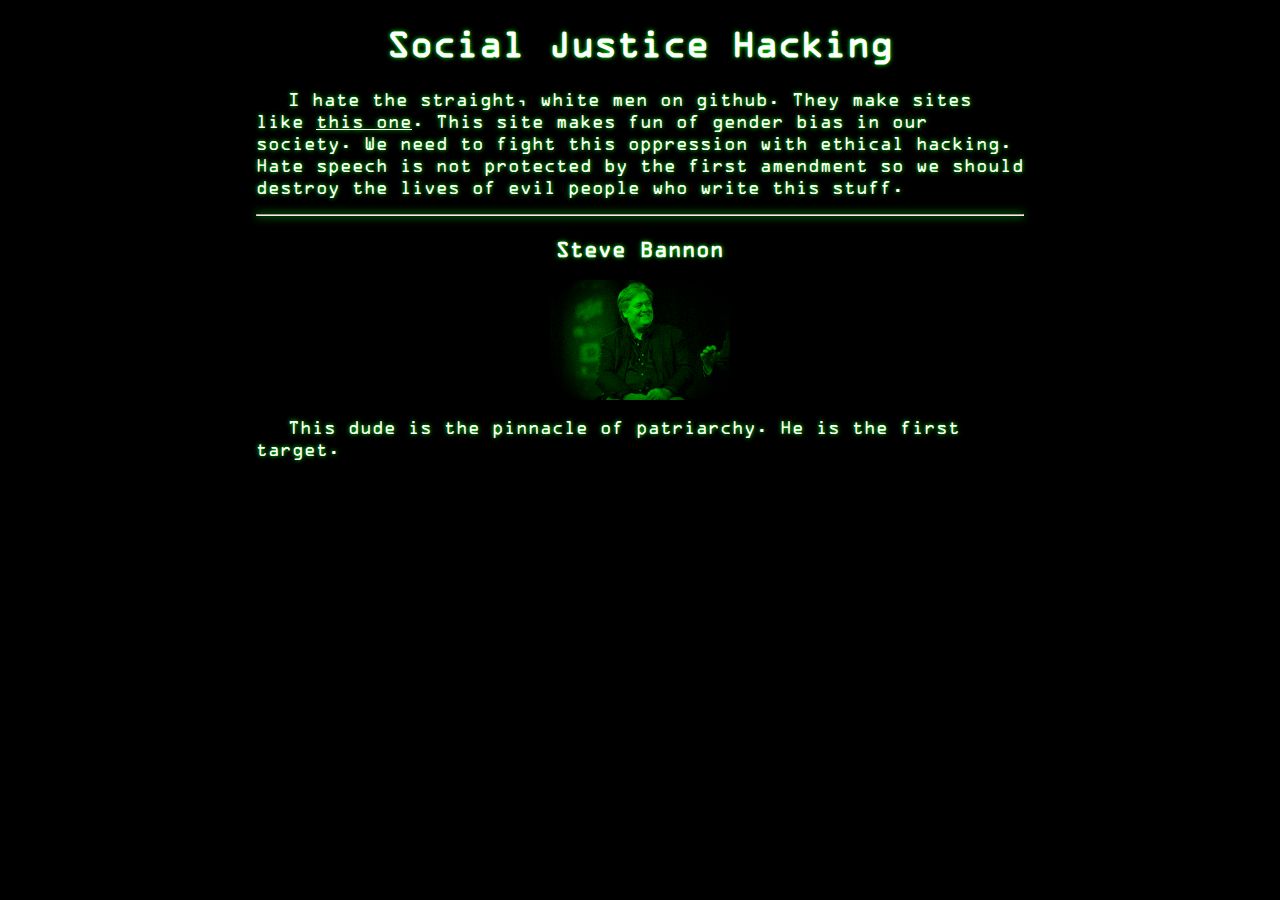
<file: drumpf/index.html>
<!DOCTYPE html>
  <head>
    <title>Social Justice Hacking</title>
    <link rel="stylesheet" type="text/css" href="hacker.css">
  </head>
  <body class="scanlines">
    <h1>Social Justice Hacking</h1>
    <p>
      I hate the straight, white men on github. They make sites like <a href="https://fidget-spinner-dab111.github.io">this one</a>. This site makes fun of gender bias in our society. We need to fight this oppression with ethical hacking. Hate speech is not protected by the first amendment so we should destroy the lives of evil people who write this stuff.
    </p>
    <hr>
    <h3>Steve Bannon</h3>
    <img src="steve-bannon-night-vision.png" alt="steve bannon" height="120">
    <p>
      This dude is the pinnacle of patriarchy. He is the first target.
    </p>
  </body>
</html>
</file>
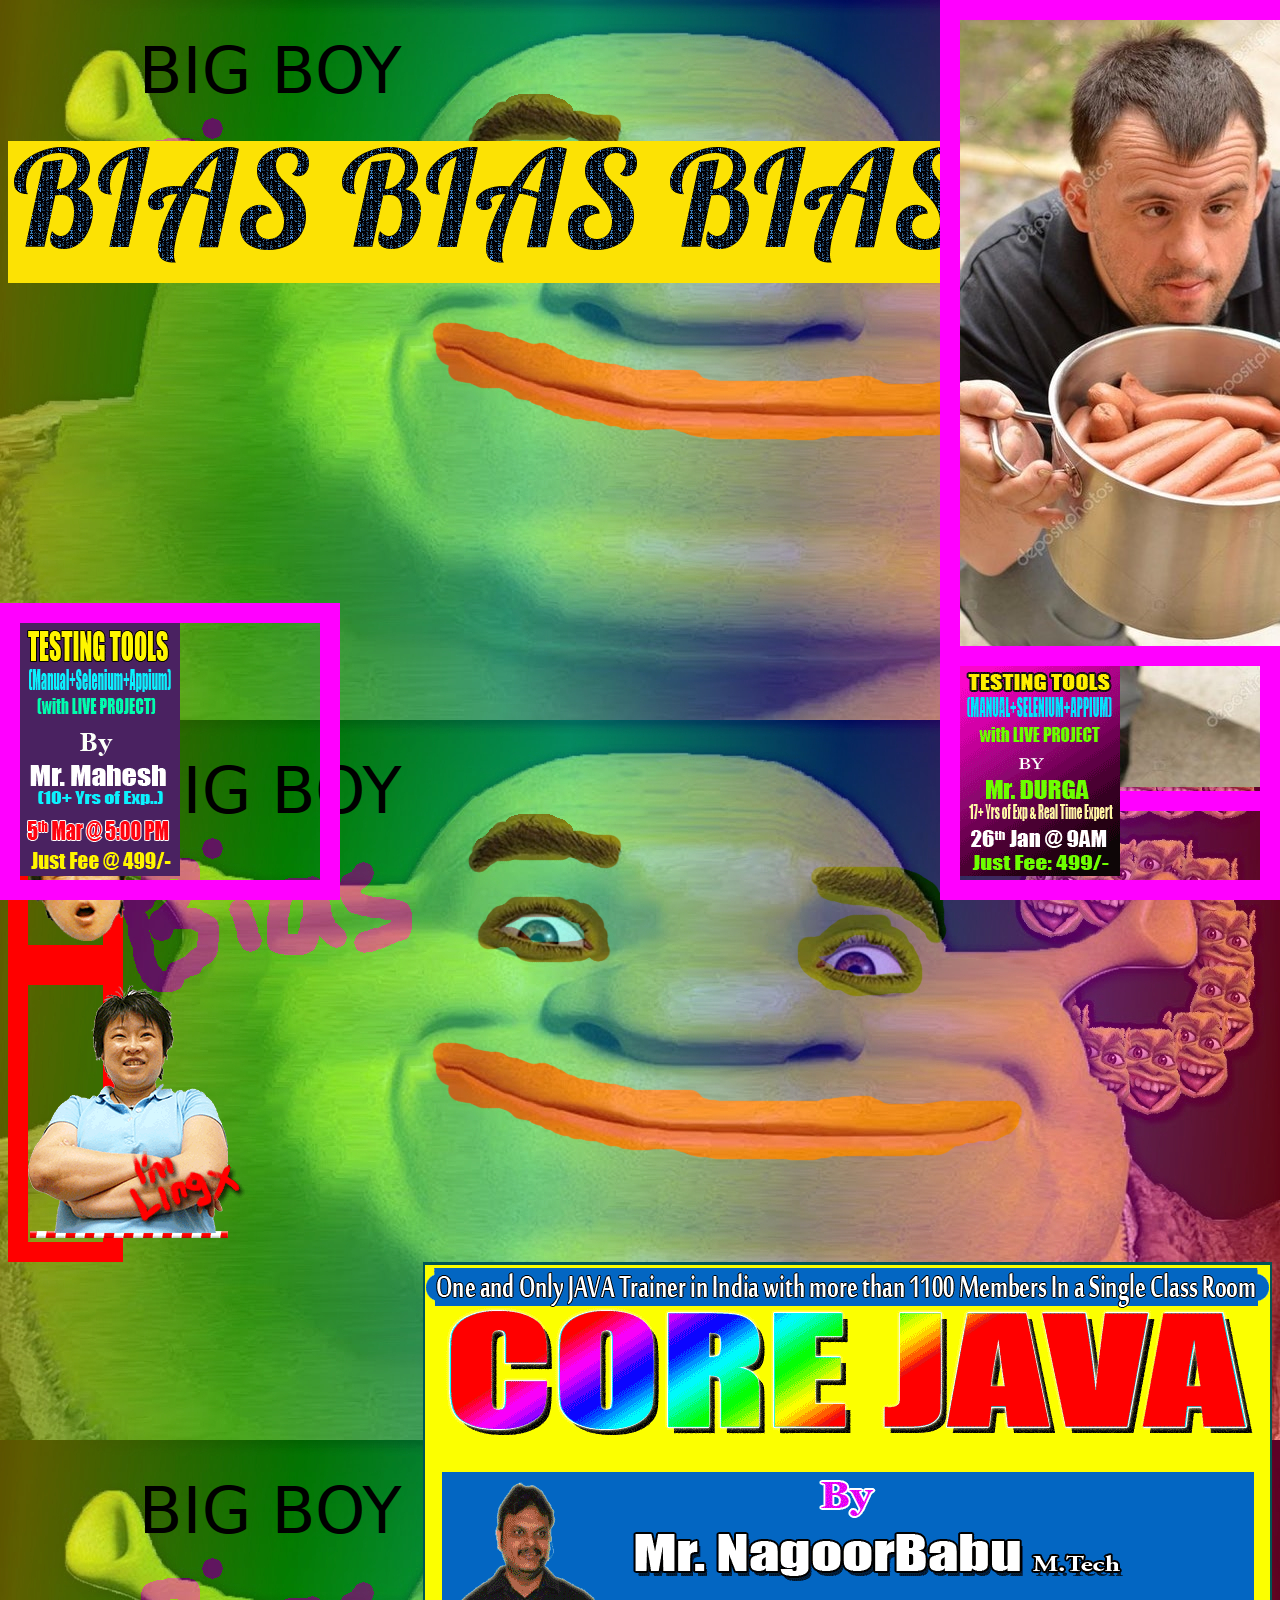
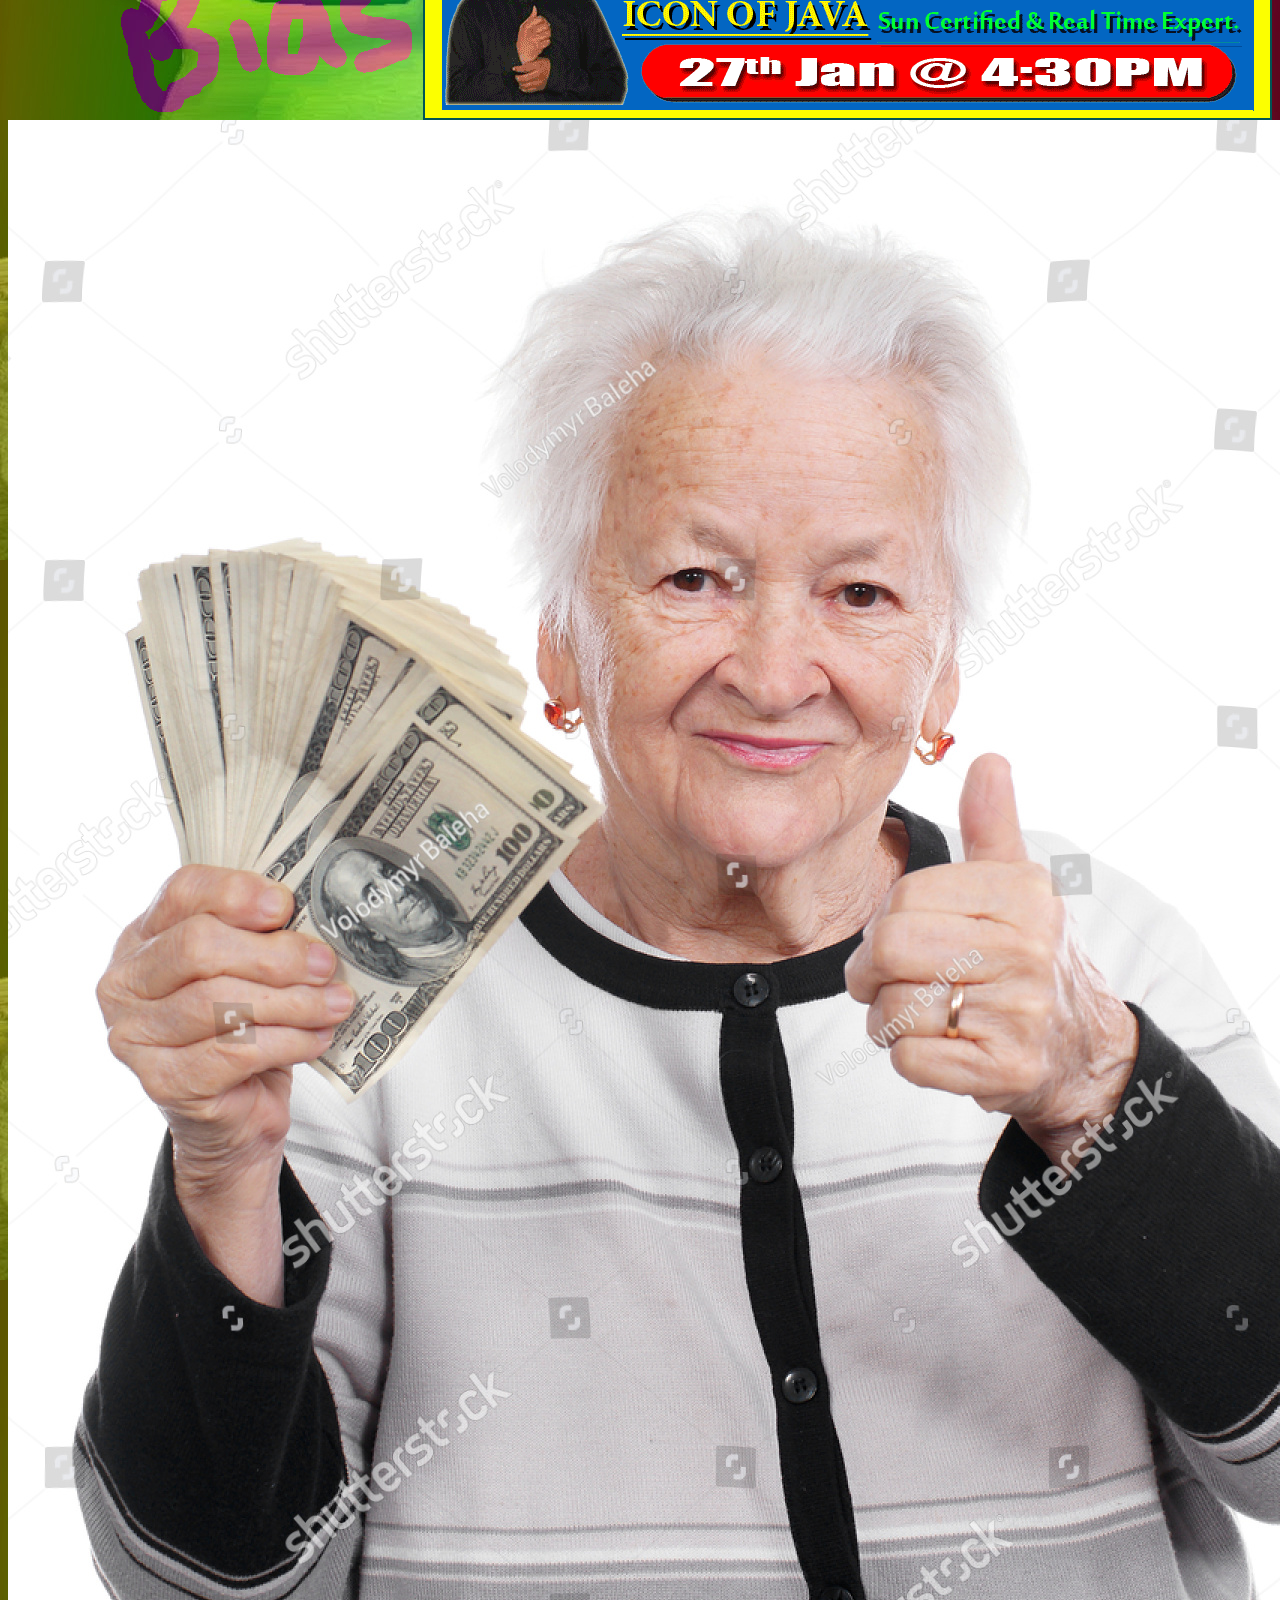
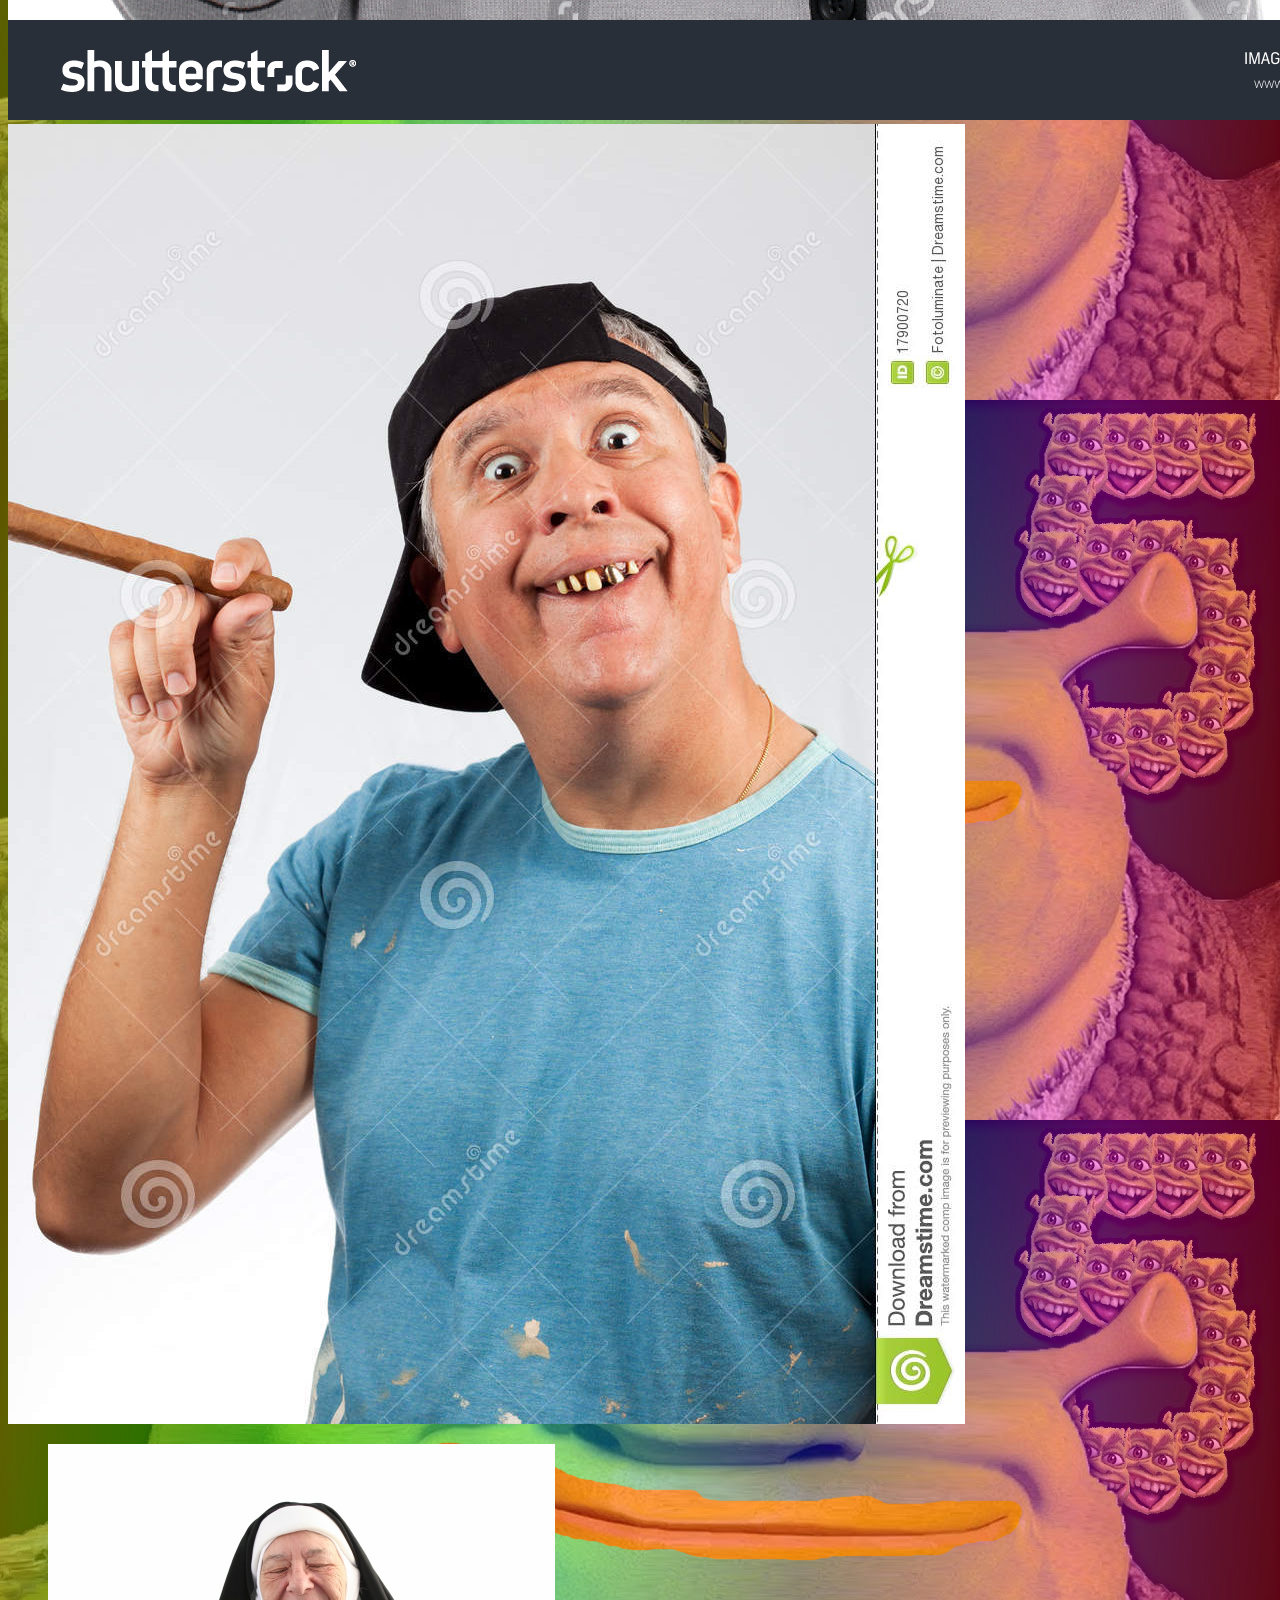
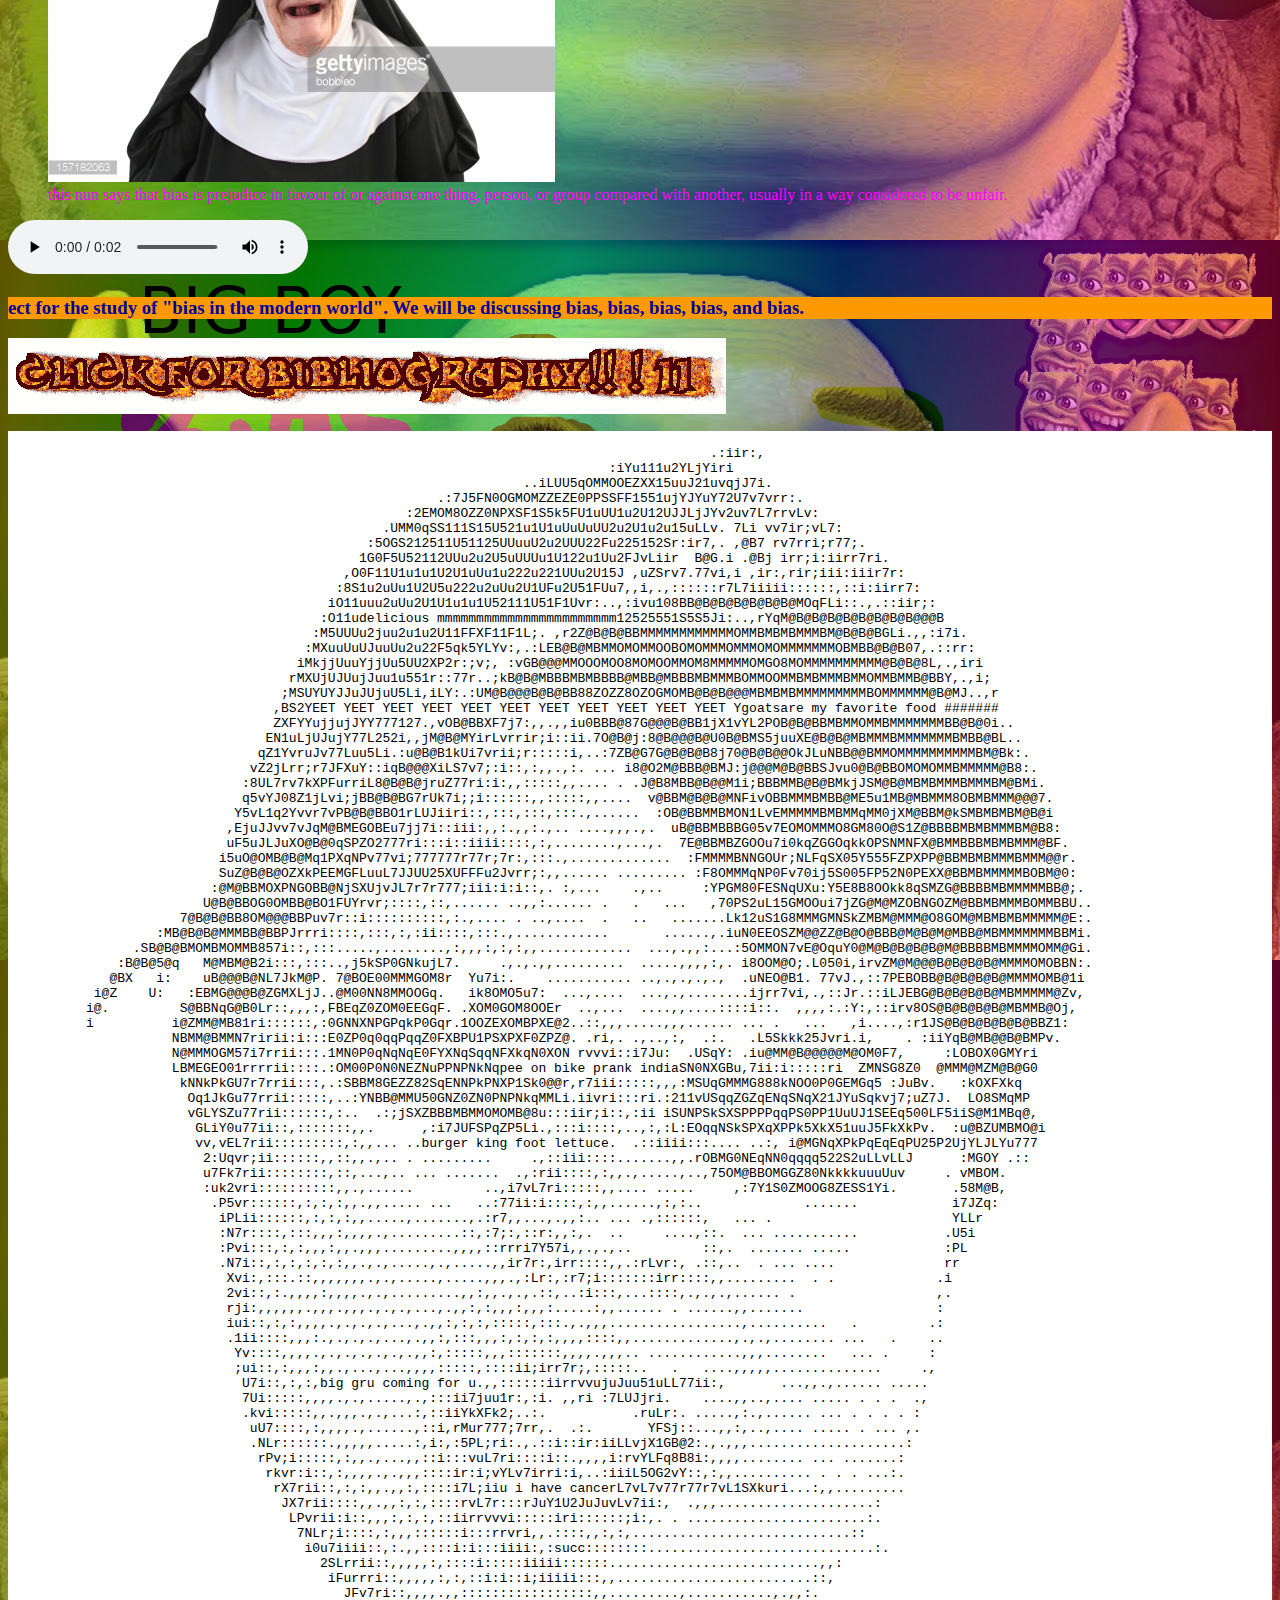
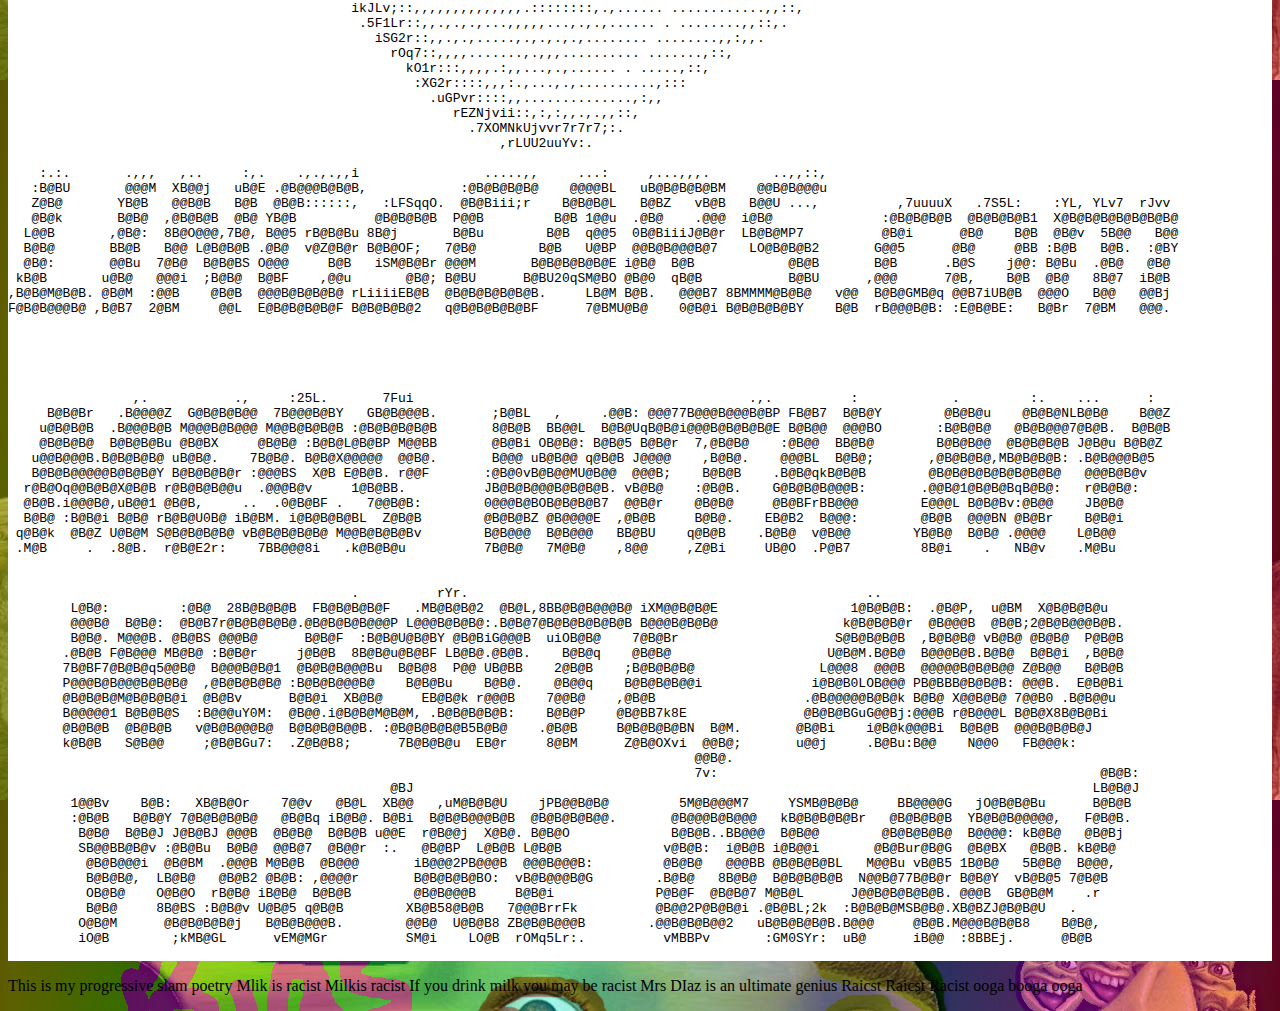
<file: legacy/index.html>
<!DOCTYPE html>
<!--ooga-->
<html>
    <head>
        <title>WELCOME TO BIAS PROJEC</title>

        <style>
            div.fixed {    
                position: fixed;    
                bottom: 0;    
                right: 0;    
                width: 300px;    
                border: 20px solid #ff00ff;
                }

            div.nav {    
                float: bottom;
                top: 100;    
                right: -50;
                width: 75px;    
                border: 20px solid red;
                padding-bottom 5px;
                }

            div.nagoor {
                top: 500;
                right: 100;
                width 75px;
                border 20px solid #ff00ff;
                }

            div oldlady {
                position: absolute;
                top: 500;
                left: 500;
                border 0px;
                }
            
            div.mahesh {
                position: fixed;
                bottom: 0;
                left: 0;
                width: 300px;
                border: 20px solid #ff00ff;
            }
            div.sausage {
                position: fixed;
                top: 0;
                right:0;
                width: 300px;
                border: 20px solid #ff00ff;
            }
        </style>
    </head>

    <body style=background-image:url("site_background.jpg")>
    <h1 style="color:red;"><marquee>BIAS IN the modERN WORD<fontsize="100"></h1></marquee>
    <h2 style="color:white;"><marquee>ACCESS ANUTHERISED</marquee></h2>
    <img src="bias_text.gif" alt="oogaboog">
    <h2 style="color:white;"><marquee>ACCESS ANUTHERISED</marquee></h2>
    <h2 style="color:white;"><marquee>ACCESS ANUTHERISED</marquee></h2>
    <h2 style="color:white;"><marquee>ACCESS ANUTHERISED</marquee></h2>
    <h2 style="color:white;"><marquee>ACCESS ANUTHERISED</marquee></h2>    
    <h2 style="color:white;"><marquee>ACCESS ANUTHERISED</marquee></h2>   
    <h2 style="color:white;"><marquee>ACCESS ANUTHERISED</marquee></h2>

    <div class="sausage">
         <img src="man.png" alt="sausage">
        </div>
    <div class="fixed">
        <img src="oraacle-ani-01.gif" alt="the best programer">
    </div>
        
    <div class="mahesh">
        <img src="mahesh.gif" alt="mahesh gonna getchu">
    </div>

    <div id=parent>
        <div class="nav">
            <a href="spang bab.html">
                <img src="ling-face.png">
            </a>
        </div>

        <div class="nav">
            <a href="gender.html">
                <img src="ling-mad-head.png">
            </a>
        </div>

        <div class="nav">
            <a href="durga1.html">
                <img src="ling.png">
            </a>
        </div>
    </div>

    <div class="nagoor">
        <img align=right src="nagoorcorejava.gif" alt="the nagoor babu sir java">
    </div>
    
    <div class="oldlady">
    <img src="old lady ballin.jpeg" alt="rich old lady">
    <img src="man_staring.jpg" alt="weirdo looking at YOU">
    <figure>
    <img src="weird nun.jpg" alt="nun lel">
    <figcaption style="color:#ff00ff;">this nun says that bias is prejudice in favour of or
against one thing, person, or group compared with another, usually in a way
considered to be unfair.
    </figcaption>
    </figure>
    </div>

    <audio autoplay loop>
        <source src="lilpump.m4a" type="audio/mpeg">
        <source src="spget.mp3" type="audio/mpeg">
        boogaooga
    </audio>

    <audio controls>
        <source src="spget.mp3" type="audio/mpeg">
        boogaooga
    </audio>

    <h3 style="color:#000099; background-color:#ff9900;">ect for the study of "bias
in the modern world". We will be discussing bias, bias, bias, bias, and bias.
    </h3>
    <a href="big_fat_bib_mmm.html">
    <img src="bibliography.gif" alt="click for bibliography">
    </a>

    <pre style="background-color:white;">

                                                                                          .:iir:,                                                             
                                                                             :iYu111u2YLjYiri                                                         
                                                                  ..iLUU5qOMMOOEZXX15uuJ21uvqjJ7i.                                                    
                                                       .:7J5FN0OGMOMZZEZE0PPSSFF1551ujYJYuY72U7v7vrr:.                                                
                                                   :2EMOM8OZZ0NPXSF1S5k5FU1uUU1u2U12UJJLjJYv2uv7L7rrvLv:                                              
                                                .UMM0qSS111S15U521u1U1uUuUuUU2u2U1u2u15uLLv. 7Li vv7ir;vL7:                                           
                                              :5OGS212511U51125UUuuU2u2UUU22Fu225152Sr:ir7,. ,@B7 rv7rri;r77;.                                        
                                             1G0F5U52112UUu2u2U5uUUUu1U122u1Uu2FJvLiir  B@G.i .@Bj irr;i:iirr7ri.                                     
                                           ,O0F11U1u1u1U2U1uUu1u222u221UUu2U15J ,uZSrv7.77vi,i ,ir:,rir;iii:iiir7r:                                   
                                          :8S1u2uUu1U2U5u222u2uUu2U1UFu2U51FUu7,,i,.,::::::r7L7iiiii::::::,::i:iirr7:                                 
                                         iO11uuu2uUu2U1U1u1u1U52111U51F1Uvr:..,:ivu108BB@B@B@B@B@B@B@MOqFLi::.,.::iir;:                               
                                        :O11udelicious mmmmmmmmmmmmmmmmmmmmmmm12525551S5S5Ji:..,rYqM@B@B@B@B@B@B@B@B@@@B                         
                                       :M5UUUu2juu2u1u2U11FFXF11F1L;. ,r2Z@B@B@BBMMMMMMMMMMMMOMMBMBMBMMMBM@B@B@BGLi.,,:i7i.                           
                                      :MXuuUuUJuuUu2u22F5qk5YLYv:,.:LEB@B@MBMMOMOMMOOBOMOMMMOMMMOMOMMMMMMMOBMBB@B@B07,.::rr:                          
                                     iMkjjUuuYjjUu5UU2XP2r:;v;, :vGB@@@MMOOOMOO8MOMOOMMOM8MMMMMOMGO8MOMMMMMMMMMM@B@B@8L,.,iri                         
                                    rMXUjUJUujJuu1u551r::77r..;kB@B@MBBBMBMBBBB@MBB@MBBBMBMMMBOMMOOMMBMBMMMBMMOMMBMMB@BBY,.,i;                        
                                   ;MSUYUYJJuJUjuU5Li,iLY:.:UM@B@@@B@B@BB88ZOZZ8OZOGMOMB@B@B@@@MBMBMBMMMMMMMMMBOMMMMMM@B@MJ..,r                       
                                  ,BS2YEET YEET YEET YEET YEET YEET YEET YEET YEET YEET YEET Ygoatsare my favorite food #######                      
                                  ZXFYYujjujJYY777127.,vOB@BBXF7j7:,,.,,iu0BBB@87G@@@B@BB1jX1vYL2POB@B@BBMBMMOMMBMMMMMMMBB@B@0i..                     
                                 EN1uLjUJujY77L252i,,jM@B@MYirLvrrir;i::ii.7O@B@j:8@B@@@B@U0B@BMS5juuXE@B@B@MBMMMBMMMMMMMBMBB@BL..                    
                                qZ1YvruJv77Luu5Li.:u@B@B1kUi7vrii;r:::::i,..:7ZB@G7G@B@B@B8j70@B@B@@OkJLuNBB@@BMMOMMMMMMMMMMBM@Bk:.                   
                               vZ2jLrr;r7JFXuY::iqB@@@XiLS7v7;:i::,:,,.,:. ... i8@O2M@BBB@BMJ:j@@@M@B@BBSJvu0@B@BBOMOMOMMBMMMMM@B8:.                  
                              :8UL7rv7kXPFurriL8@B@B@jruZ77ri:i:,,:::::,,.... . .J@B8MBB@B@@M1i;BBBMMB@B@BMkjJSM@B@MBMBMMMBMMMBM@BMi.                 
                              q5vYJ08Z1jLvi;jBB@B@BG7rUk7i;;i::::::,,:::::,,....  v@BBM@B@B@MNFivOBBMMMBMBB@ME5u1MB@MBMMM8OBMBMMM@@@7.                
                             Y5vL1q2Yvvr7vPB@B@BBO1rLUJiiri::,:::,:::,:::.,......  :OB@BBMMBMON1LvEMMMMMBMBMMqMM0jXM@BBM@kSMBMBMBM@B@i                
                            ,EjuJJvv7vJqM@BMEGOBEu7jj7i::iii:,,:.,,:.,.. ....,,,.,.  uB@BBMBBBG05v7EOMOMMMO8GM80O@S1Z@BBBBMBMBMMMBM@B8:               
                            uF5uJLJuXO@B@0qSPZO2777ri:::i::iiii::::,:,........,...,.  7E@BBMBZGOOu7i0kqZGGOqkkOPSNMNFX@BMMBBBMBMBMMM@BF.              
                           i5uO@OMB@B@Mq1PXqNPv77vi;777777r77r;7r:,:::.,.............  :FMMMMBNNGOUr;NLFqSX05Y555FZPXPP@BBMBMBMMMBMMM@@r.             
                           SuZ@B@B@OZXkPEEMGFLuuL7JJUU25XUFFFu2Jvrr;:,,...... ......... :F8OMMMqNP0Fv70ij5S005FP52N0PEXX@BBMBMMMMMBOBM@0:             
                          :@M@BBMOXPNGOBB@NjSXUjvJL7r7r777;iii:i:i::,. :,...    .,..     :YPGM80FESNqUXu:Y5E8B8OOkk8qSMZG@BBBBMBMMMMMBB@;.            
                         U@B@BBOG0OMBB@BO1FUYrvr;::::,::,...... ..,,:...... .   .   ...   ,70PS2uL15GMOOui7jZG@M@MZOBNGOZM@BBMBMMMBOMMBBU..           
                      7@B@B@BB8OM@@@BBPuv7r::i::::::::::,:.,.... . ..,....  .   ..   .......Lk12uS1G8MMMGMNSkZMBM@MMM@O8GOM@MBMBMBMMMMM@E:.           
                   :MB@B@B@MMMBB@BBPJrrri::::,:::,:,:ii::::,:::.,............       ......,.iuN0EEOSZM@@ZZ@B@O@BBB@M@B@M@MBB@MBMMMMMMMBBMi.           
                .SB@B@BMOMBMOMMB857i::,:::.....,........,:,,,:,:,:,,............  ...,.,,:...:5OMMON7vE@OquY0@M@B@B@B@B@M@BBBBMBMMMMOMM@Gi.           
              :B@B@5@q   M@MBM@B2i:::,:::..,j5kSP0GNkujL7.     .,.,.,,.........  .....,,,,:,. i8OOM@O;.L050i,irvZM@M@@@B@B@B@B@MMMMOMOBBN:.           
             @BX   i:    uB@@@B@NL7JkM@P. 7@BOE00MMMGOM8r  Yu7i:.    ........... ..,.,.,.,.,  .uNEO@B1. 77vJ.,::7PEBOBB@B@B@B@B@MMMMOMB@1i            
           i@Z    U:   :EBMG@@@B@ZGMXLjJ..@M00NN8MMOOGq.   ik8OMO5u7:  ...,....  ...,.,........ijrr7vi,.,::Jr.::iLJEBG@B@B@B@B@MBMMMMM@Zv,            
          i@.         S@BBNqG@B0Lr::,,,:,FBEqZ0ZOM0EEGqF. .XOM0GOM8OOEr  ..,...  ....,,....::::i::.  ,,,,:.:Y:,::irv8OS@B@B@B@B@MBMMB@Oj,             
          i          i@ZMM@MB81ri::::::,:0GNNXNPGPqkP0Gqr.1OOZEXOMBPXE@2..::,,,.....,,,...... ... .   ...   ,i....,:r1JS@B@B@B@B@B@BBZ1:              
                     NBMM@BMMN7ririi:i:::E0ZP0q0qqPqqZ0FXBPU1PSXPXF0ZPZ@. .ri,. .,..,:,  .:.   .L5Skkk25Jvri.i,    . :iiYqB@MB@@B@BMPv.               
                     N@MMMOGM57i7rrii:::.1MN0P0qNqNqE0FYXNqSqqNFXkqN0XON rvvvi::i7Ju:  .USqY: .iu@MM@B@@@@@M@OM0F7,     :LOBOX0GMYri                  
                     LBMEGEO01rrrrii::::.:OM00P0N0NEZNuPPNPNkNqpee on bike prank indiaSN0NXGBu,7ii:i:::::ri  ZMNSG8Z0  @MMM@MZM@B@G0
                      kNNkPkGU7r7rrii:::,.:SBBM8GEZZ82SqENNPkPNXP1Sk0@@r,r7iii:::::,,,:MSUqGMMMG888kNOO0P0GEMGq5 :JuBv.   :kOXFXkq                    
                       Oq1JkGu77rrii:::::,..:YNBB@MMU50GNZ0ZN0PNPNkqMMLi.iivri:::ri.:211vUSqqZGZqENqSNqX21JYuSqkvj7;uZ7J.  LO8SMqMP                   
                       vGLYSZu77rii::::::,:..  .:;jSXZBBBMBMMOMOMB@8u:::iir;i::,:ii iSUNPSkSXSPPPPqqPS0PP1UuUJ1SEEq500LF5iiS@M1MBq@,                  
                        GLiY0u77ii::,:::::::,,.      ,:i7JUFSPqZP5Li.,:::i::::,..,:,:L:EOqqNSkSPXqXPPk5XkX51uuJ5FkXkPv.  :u@BZUMBMO@i                 
                        vv,vEL7rii:::::::::,:,,... ..burger king foot lettuce.  .::iiii:::.... ..:, i@MGNqXPkPqEqEqPU25P2UjYLJLYu777            
                         2:Uqvr;ii::::::,,::,,.,.. . .........     .,::iii::::.......,,.rOBMG0NEqNN0qqqq522S2uLLvLLJ      :MGOY .::                   
                         u7Fk7rii::::::::,::,...,.. ... .......  .,:rii::::,:,,.,.....,..,75OM@BBOMGGZ80NkkkkuuuUuv     . vMBOM.                      
                         :uk2vri::::::::::,,.,......         ..,i7vL7ri:::::,,.... .....     ,:7Y1S0ZMOOG8ZESS1Yi.       .58M@B,                      
                          .P5vr::::::,:,:,:,,.,,..... ...   ..:77ii:i::::,:,,......,:,:..             .......            i7JZq:                       
                           iPLii::::::,:,:,:,,.....,.......,.:r7,,...,.,,:.. ... .,::::::,   ... .                       YLLr                         
                           :N7r::::,:::,,,:,,,,.,.........::,:7;:,::r:,,:,.  ..     ....,::.  ... ...........           .U5i                          
                           :Pvi:::,:,:,,,:,,.,,,.........,,,,::rrri7Y57i,,.,.,..         ::,.  ....... .....            :PL                           
                           .N7i::,:,:,:,:,:,,.,.,.....,.,.....,,ir7r:,irr::::,,.:rLvr:, .::,..  . ... ....              rr                            
                            Xvi:,:::.::,,,,,,,.,.,.....,.....,,,.,:Lr:,:r7;i:::::::irr::::,,.........  . .             .i                             
                            2vi::,:.,,,,:,,,,.,.,.........,,:,,.,.,.::,..:i:::,...::::,.,.,.,...... .                  ,.                             
                            rji:,,,,,,.,,,.,,,.,.,.,...,.,,:,:,,,:,,,:.....:,,...... . ......,,.......                 :                              
                            iui::,:,:,,,,.,.,.,.,...,.,,:,:,:,:::::,:::.,.,,,.................,..........   .         .:                              
                            .1ii::::,,,:.,.,.,.,...,.,,:,:::,,,:,:,:,:,,,,::::,,.............,.,.,........ ...   .    ..                              
                             Yv::::,,,,.,.,.,.,.,.,.,,:,:::::,,,:::::::,,,,.,,,.. ............,,,........   ... .     :                               
                             ;ui::,:,,,:,,.,...,...,,,,:::::,::::ii;irr7r;,:::::..   .   ....,,,,,..............     .,                               
                              U7i::,:,:,big gru coming for u.,,::::::iirrvvujuJuu51uLL77ii:,       ...,,.,...... .....                               
                              7Ui:::::,,,,.,.,.....,.,:::ii7juu1r:,:i. ,,ri :7LUJjri.    ....,,..,.... ..... . . .  .,                                
                              .kvi:::::,,.,,,.,.,...:,::iiYkXFk2;..:.           .ruLr:. .....,:.,...... ... . . . . :                                 
                               uU7::::,:,,,,.,......,::i,rMur777;7rr,.  .:.       YFSj::...,,:,..,.... ..... . ... ,.                                 
                               .NLr::::::.,,,,,.....:,i:,:5PL;ri:.,.::i::ir:iiLLvjX1GB@2:.,.,,,....................:                                  
                                rPv;i:::::,:,,.,...,,::i:::vuL7ri::::i::.,,,,i:rvYLFq8B8i:,,,,........ ... .......:                                   
                                 rkvr:i::,:,,,,.,.,,,::::ir:i;vYLv7irri:i,..:iiiL5OG2vY::,:,,.......... . . . ...:.                                   
                                  rX7rii::,:,:,,.,,:,::::i7L;iiu i have cancerL7vL7v77r77r7vL1SXkuri...:,,.........                                
                                   JX7rii::::,,.,,:,:,::::rvL7r:::rJuY1U2JuJuvLv7ii:,  .,,,....................:                                      
                                    LPvrii:i::,,,:,:,:,::iirrvvvi:::::iri::::::;i:,. . .......................:.                                      
                                     7NLr;i::::,:,,,::::::i:::rrvri,,.::::,,:,:,............................::                                        
                                      i0u7iiii::,:.,,::::i:i:::iiii:,:succ::::::::.............................:.                                         
                                        2SLrrii::,,,,,:,::::i:::::iiiii::::::...........................,,:                                           
                                         iFurrri::,,,,,:,:,::i:i::i;iiiii:::,,.........................::,                                            
                                           JFv7ri::,,,,.,,:::::::::::::::::,,.........,...........,.,,:.                                              
                                            ikJLv;::,,,,,,,,,,,,,,.::::::::,.,...... ............,,::,                                                
                                             .5F1Lr::,,.,.,.,...,,,,,...,.,.,...... . ........,,::,.                                                  
                                               iSG2r::,,.,.,.....,.,.,.,.,........ ........,,:,,.                                                     
                                                 rOq7::,,,,.......,.,,,.......... .......,::,                                                         
                                                   kO1r:::,,,,.:,,...,.,...... . .....,::,                                                            
                                                    :XG2r::::,,,:.,...,.,..........,:::                                                               
                                                      .uGPvr::::,,..............,:,,                                                                  
                                                         rEZNjvii::,:,:,,.,.,,::,                                                                     
                                                           .7XOMNkUjvvr7r7r7;:.                                                                       
                                                               ,rLUU2uuYv:.                                                                           
                                                                                                                                                      
    :.:.       .,,,   ,..     :,.    .,.,.,,i                .....,,     ...:     ,...,,,.        ..,,::,                                             
   :B@BU       @@@M  XB@@j   uB@E .@B@@@B@B@B,            :@B@B@B@B@    @@@@BL   uB@B@B@B@BM    @@B@B@@@u                                             
   Z@B@       YB@B   @@B@B   B@B  @B@B::::::,   :LFSqqO.  @B@Biii;r    B@B@B@L   B@BZ   vB@B   B@@U ...,          ,7uuuuX   .7S5L:    :YL, YLv7  rJvv 
   @B@k       B@B@  ,@B@B@B  @B@ YB@B          @B@B@B@B  P@@B         B@B 1@@u  .@B@    .@@@  i@B@              :@B@B@B@B  @B@B@B@B1  X@B@B@B@B@B@B@B@
  L@@B       ,@B@:  8B@O@@@,7B@, B@@5 rB@B@Bu 8B@j       B@Bu        B@B  q@@5  0B@BiiiJ@B@r  LB@B@MP7          @B@i      @B@    B@B  @B@v  5B@@   B@@
  B@B@       BB@B   B@@ L@B@B@B .@B@  v@Z@B@r B@B@OF;   7@B@        B@B   U@BP  @@B@B@@@B@7    LO@B@B@B2       G@@5      @B@     @BB :B@B   B@B.  :@BY
  @B@:       @@Bu  7@B@  B@B@BS O@@@     B@B   iSM@B@Br @@@M       B@B@B@B@B@E i@B@  B@B            @B@B       B@B      .B@S    j@@: B@Bu  .@B@   @B@ 
 kB@B       u@B@   @@@i  ;B@B@  B@BF    ,@@u       @B@; B@BU      B@BU20qSM@BO @B@0  qB@B           B@BU      ,@@@      7@B,    B@B  @B@   8B@7  iB@B 
,B@B@M@B@B. @B@M  :@@B    @B@B  @@@B@B@B@B@ rLiiiiEB@B  @B@B@B@B@B@B.     LB@M B@B.   @@@B7 8BMMMM@B@B@   v@@  B@B@GMB@q @@B7iUB@B  @@@O   B@@   @@Bj 
F@B@B@@@B@ ,B@B7  2@BM     @@L  E@B@B@B@B@F B@B@B@B@2   q@B@B@B@B@BF      7@BMU@B@    0@B@i B@B@B@B@BY    B@B  rB@@@B@B: :E@B@BE:   B@Br  7@BM   @@@. 
                                                                                                                                                      
                                                                                                                                                      
                                                                                                                                                      
                                                                                                                                                      
                                                                                                                                                      
                ,.           .,     :25L.       7Fui                                           .,.          :            .         :.    ...      :   
     B@B@Br   .B@@@@Z  G@B@B@B@@  7B@@@B@BY   GB@B@@@B.       ;B@BL   ,     .@@B: @@@77B@@@B@@@B@BP FB@B7  B@B@Y        @B@B@u    @B@B@NLB@B@    B@@Z 
    u@B@B@B  .B@@@B@B M@@@B@B@@@ M@@B@B@B@B :@B@B@B@B@B       8@B@B  BB@@L  B@B@UqB@B@i@@@B@B@B@B@E B@B@@  @@@BO       :B@B@B@   @B@B@@@7@B@B.  B@B@B 
    @B@B@B@  B@B@B@Bu @B@BX     @B@B@ :B@B@L@B@BP M@@BB       @B@Bi OB@B@: B@B@5 B@B@r  7,@B@B@    :@B@@  BB@B@        B@B@B@@  @B@B@B@B J@B@u B@B@Z  
   u@@B@@@B.B@B@B@B@ uB@B@.    7B@B@. B@B@X@@@@@  @@B@.       B@@@ uB@B@@ q@B@B J@@@@    ,B@B@.    @@@BL  B@B@;       ,@B@B@B@,MB@B@B@B: .B@B@@@B@5   
   B@B@B@@@@@B@B@B@Y B@B@B@B@r :@@@BS  X@B E@B@B. r@@F       :@B@0vB@B@@MU@B@@  @@@B;    B@B@B    .B@B@qkB@B@B        @B@B@B@B@B@B@B@B@   @@@B@B@v    
  r@B@Oq@@B@B@X@B@B r@B@B@B@@u  .@@@B@v     1@B@BB.          JB@B@B@@@B@B@B@B. vB@B@    :@B@B.    G@B@B@B@@@B:       .@@B@1@B@B@BqB@B@:   r@B@B@:     
  @B@B.i@@@B@,uB@@1 @B@B,     ..  .0@B@BF .   7@@B@B:        0@@@B@BOB@B@B@B7  @@B@r    @B@B@     @B@BFrBB@@@        E@@@L B@B@Bv:@B@@    JB@B@       
  B@B@ :B@B@i B@B@ rB@B@U0B@ iB@BM. i@B@B@B@BL  Z@B@B        @B@B@BZ @B@@@@E  ,@B@B     B@B@.    EB@B2  B@@@:        @B@B  @@@BN @B@Br    B@B@i       
 q@B@k  @B@Z U@B@M S@B@B@B@B@ vB@B@B@B@B@ M@@B@B@B@Bv        B@B@@@  B@B@@@   BB@BU    q@B@B    .B@B@  v@B@@        YB@B@  B@B@ .@@@@    L@B@@        
 .M@B     .  .8@B.  r@B@E2r:    7BB@@@8i   .k@B@B@u          7B@B@   7M@B@    ,8@@     ,Z@Bi     UB@O  .P@B7         8B@i    .   NB@v    .M@Bu        
                                                                                                                                                      
                                                                                                                                                      
                                            .          rYr.                                                   ..                                      
        L@B@:         :@B@  28B@B@B@B  FB@B@B@B@F   .MB@B@B@2  @B@L,8BB@B@B@@@B@ iXM@@B@B@E                 1@B@B@B:  .@B@P,  u@BM  X@B@B@B@u         
        @@@B@  B@B@:  @B@B7r@B@B@B@B@.@B@B@B@B@@@P L@@@B@B@B@:.B@B@7@B@B@B@B@B@B B@@@B@B@B@                k@B@B@B@r  @B@@@B  @B@B;2@B@B@@@B@B.       
        B@B@. M@@@B. @B@BS @@@B@      B@B@F  :B@B@U@B@BY @B@BiG@@@B  uiOB@B@    7@B@Br                    S@B@B@B@B  ,B@B@B@ vB@B@ @B@B@  P@B@B       
       .@B@B F@B@@@ MB@B@ :B@B@r     j@B@B  8B@B@u@B@BF LB@B@.@B@B.    B@B@q    @B@B@                    U@B@M.B@B@  B@@@B@B.B@B@  B@B@i  ,B@B@       
       7B@BF7@B@B@q5@@B@  B@@@B@B@1  @B@B@B@@@Bu  B@B@8  P@@ UB@BB    2@B@B    ;B@B@B@B@                L@@@8  @@@B  @@@@@B@B@B@@ Z@B@@   B@B@B       
       P@@@B@B@@@B@B@B@  ,@B@B@B@B@ :B@B@B@@@B@    B@B@Bu    B@B@.    @B@@q    B@B@B@B@@i              i@B@B0LOB@@@ PB@BBB@B@B@B: @@@B.  E@B@Bi       
       @B@B@B@M@B@B@B@i  @B@Bv      B@B@i  XB@B@     EB@B@k r@@@B    7@@B@    ,@B@B                   .@B@@@@@B@B@k B@B@ X@@B@B@ 7@@B0 .B@B@@u        
       B@@@@@1 B@B@B@S  :B@@@uY0M:  @B@@.i@B@B@M@B@M, .B@B@B@B@B:    B@B@P    @B@BB7k8E               @B@B@BGuG@@Bj:@@@B r@B@@@L B@B@X8B@B@Bi         
       @B@B@B  @B@B@B   v@B@B@@@B@  B@B@B@B@@B. :@B@B@B@B@B5B@B@    .@B@B     B@B@B@B@BN  B@M.       @B@Bi    i@B@k@@@Bi  B@B@B  @@@B@B@B@J           
       k@B@B   S@B@@     ;@B@BGu7:  .Z@B@B8;      7B@B@B@u  EB@r     8@BM      Z@B@OXvi  @@B@;       u@@j     .B@Bu:B@@    N@@0   FB@@@k:             
                                                                                        @@B@.                                                         
                                                                                        7v:                                                 @B@B:     
                                                 @BJ                                                                                       LB@B@J     
        1@@Bv    B@B:   XB@B@Or    7@@v   @B@L  XB@@   ,uM@B@B@U    jPB@@B@B@         5M@B@@@M7     YSMB@B@B@     BB@@@@G   jO@B@B@Bu      B@B@B      
        :@B@B   B@B@Y 7@B@B@B@B@   @B@Bq iB@B@. B@Bi  B@B@B@@@B@B  @B@B@B@B@@.       @B@@@B@B@@@   kB@B@B@B@Br   @B@B@B@B  YB@B@B@@@@@,   F@B@B.      
         B@B@  B@B@J J@B@BJ @@@B  @B@B@  B@B@B u@@E  r@B@@j  X@B@. B@B@O             B@B@B..BB@@@  B@B@@        @B@B@B@B@  B@@@@: kB@B@   @B@Bj       
         SB@@BB@B@v :@B@Bu  B@B@  @@B@7  @B@@r  :.   @B@BP  L@B@B L@B@B             v@B@B:  i@B@B i@B@@i       @B@Bur@B@G  @B@BX   @B@B. kB@B@        
          @B@B@@@i  @B@BM  .@@@B M@B@B  @B@@@       iB@@@2PB@@@B  @@@B@@@B:         @B@B@   @@@BB @B@B@B@BL   M@@Bu vB@B5 1B@B@   5B@B@  B@@@,        
          B@B@B@,  LB@B@   @B@B2 @B@B: ,@@@@r       B@B@B@B@BO:  vB@B@@@B@G        .B@B@   8B@B@  B@B@B@B@B  N@@B@77B@B@r B@B@Y  vB@B@5 7@B@B         
          OB@B@    O@B@O  rB@B@ iB@B@  B@B@B        @B@B@@@B     B@B@i             P@B@F  @B@B@7 M@B@L      J@@B@B@B@B@B. @@@B  GB@B@M    .r          
          B@B@     8B@BS :B@B@v U@B@5 q@B@B        XB@B58@B@B   7@@@BrrFk          @B@@2P@B@B@i .@B@BL;2k  :B@B@B@MSB@B@.XB@BZJ@B@B@U   .             
         O@B@M      @B@B@B@B@j   B@B@B@@@B.        @@B@  U@B@B8 ZB@B@B@@@B        .@@B@B@B@@2   uB@B@B@B@B.B@@@     @B@B.M@@@B@B@B8    B@B@,          
         iO@B        ;kMB@GL      vEM@MGr          SM@i    LO@B  rOMq5Lr:.          vMBBPv       :GM0SYr:  uB@      iB@@  :8BBEj.      @B@B                   
        </pre>
        
        <p>This is my progressive slam poetry
            Mlik is racist
            Milkis racist
            If you drink milk you may be racist
            Mrs DIaz is an ultimate genius
            Raicst Raicst Racist ooga booga ooga</p>
    </body>
</html>
</file>
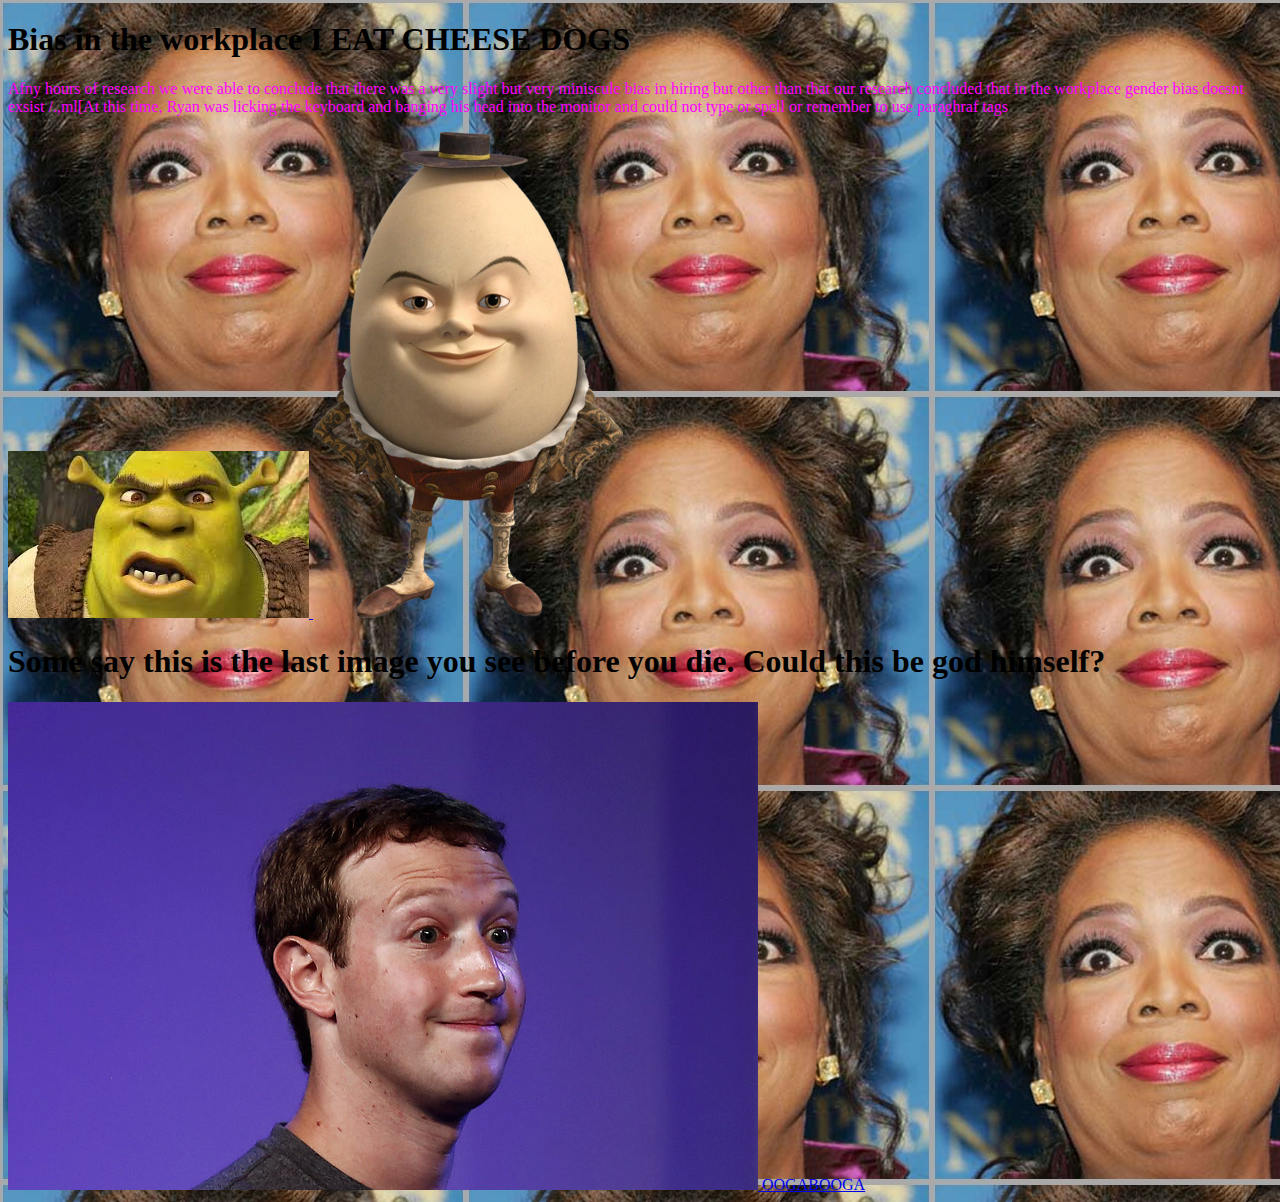
<file: actual_research.html>
<!DOCTYPE html>
<html>

<head>
<title>Akshual Ressereech</title>
</head>

<body style=background-image:url("site_background.jpeg")>
  <h1> Bias in the workplace I EAT CHEESE DOGS</h1>
  <p style="color:#ff00ff;">
  Afny hours of research we were able to conclude that there was a very slight but very miniscule bias in hiring but other than that our
  research concluded that in the workplace gender bias doesnt exsist
  /.,ml[At this time, Ryan was licking the keyboard and banging his head into the monitor and could not type or spell
  or remember to use paraghraf tags
  </p>
  

<audio autoplay>
<source src="goat_kung_fu.m4a">
</audio>
  
  <a href="http://shrek.wikia.com/wiki/WikiShrek">
 <img src="shrekitis.jpg">
  </a>
  
  <a href="https://www.google.com/search?q=egg&safe=active&source=lnms&tbm=isch&sa=X&ved=0ahUKEwirqNHY6unZAhUMMt8KHcbzCygQ_AUICigB&biw=1366&bih=662">
  <img src="egg man coming for you.png">
  </a>
  <h1>Some say this is the last image you see before you die. 
    Could this be god himself?</h1>
  
 <a href="https://fidget-spinner-dab111.github.io/zucc.html">
 <img src="zucc.jpg">
  </a>
  
  <a href="actual_actual_research.html">OOGABOOGA</a>

</body>

</html>
</file>
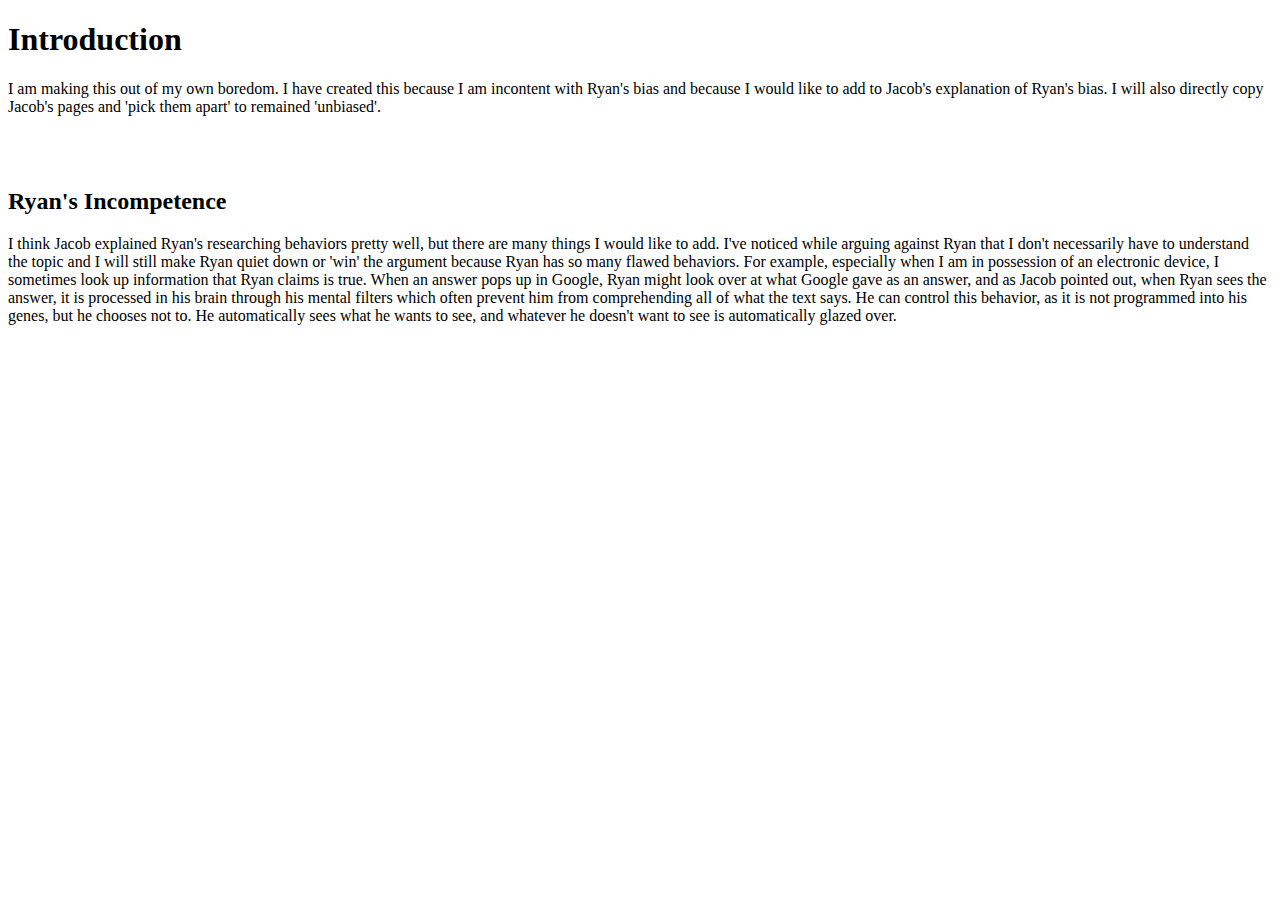
<file: ben.html>
<!DOCTYPE html>
<html>
<head>
<title>Solbin eated a bush</title>
</head>

<body>
<h1>Introduction</h1>
<p>I am making this out of my own boredom. I have created this because I am incontent with Ryan's bias and because I would like to add to Jacob's explanation of Ryan's bias. I will also directly copy Jacob's pages and 'pick them apart' to remained 'unbiased'.</p>

<br>
<br>
<h2>Ryan's Incompetence</h2>
<p>I think Jacob explained Ryan's researching behaviors pretty well, but there are many things I would like to add. I've noticed while arguing against Ryan that I don't necessarily have to understand the topic and I will still make Ryan quiet down or 'win' the argument because Ryan has so many flawed behaviors. For example, especially when I am in possession of an electronic device, I sometimes look up information that Ryan claims is true. When an answer pops up in Google, Ryan might look over at what Google gave as an answer, and as Jacob pointed out, when Ryan sees the answer, it is processed in his brain through his mental filters which often prevent him from comprehending all of what the text says. He can control this behavior, as it is not programmed into his genes, but he chooses not to. He automatically sees what he wants to see, and whatever he doesn't want to see is automatically glazed over.</p>
</file>
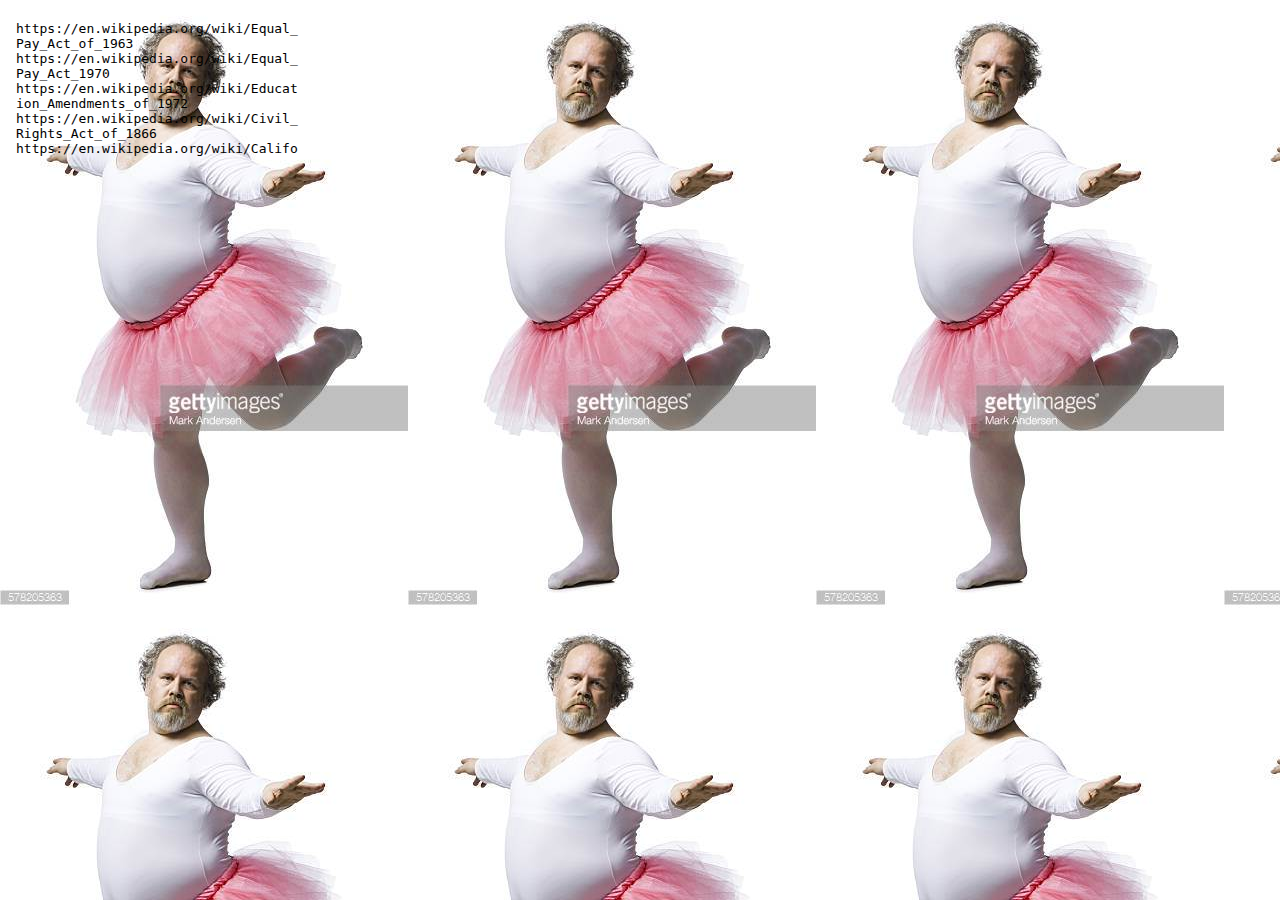
<file: big_fat_bib_mmm.html>
<!DOCTYPE html>
<html>
<head>
<title>MM lemme get that bib</title>
</head>
<body background="totally not a fat man.jpg">
  <audio autoplay>
    <source src="xp.webm" type="audio/webm">
  </audio>
<embed src="links.txt">
</body>
</html>
</file>
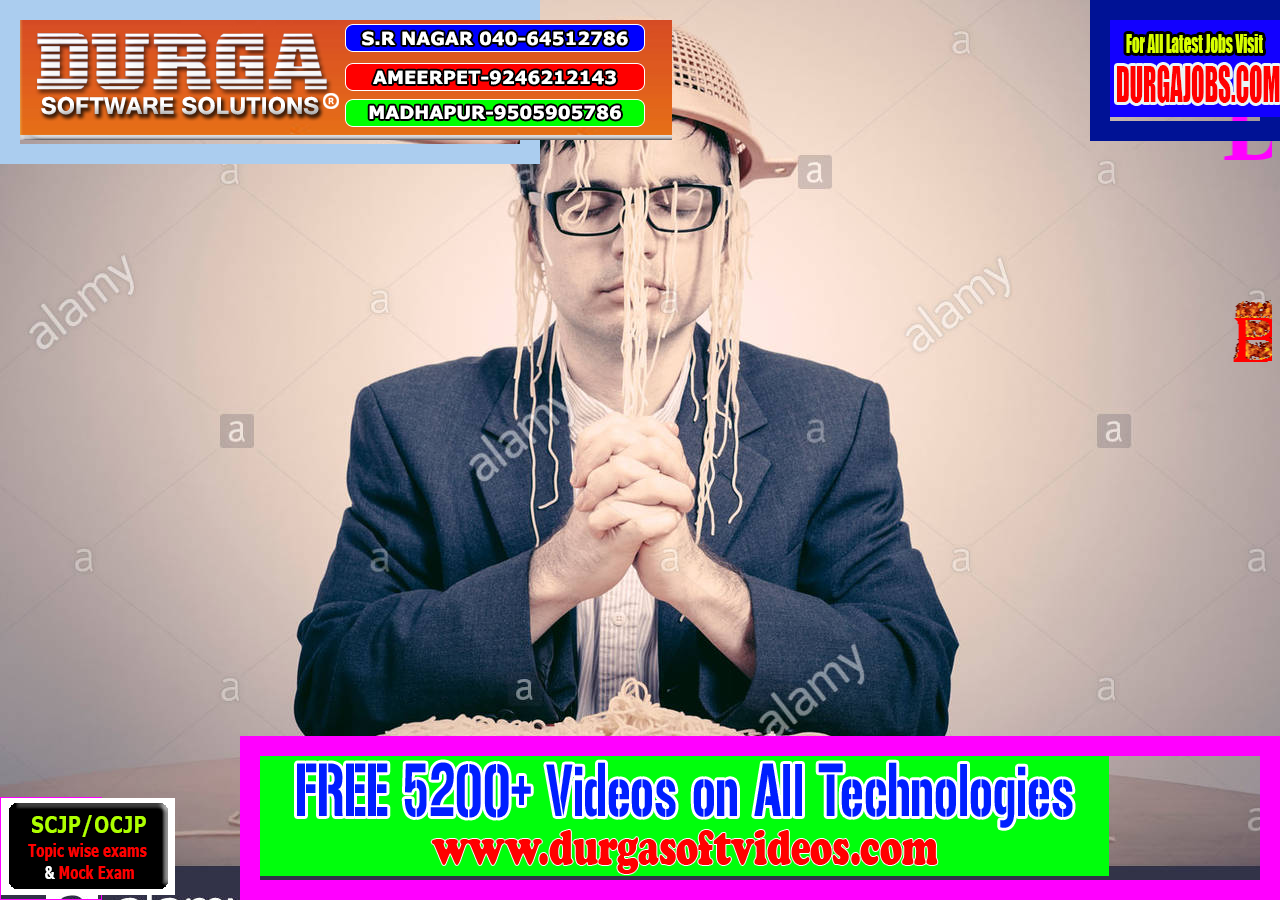
<file: gender.html>
<!DOCTYPE html>
<!-- this is so that praying spaghet man -->
<html>
    <head>
        <title>Gender Bias In De Werkplayse</title>

        <style>
       div.fixed1 {    
                position: fixed;    
                bottom: 0;    
                right: 0;    
                width: 1000px;    
                border: 20px solid #ff00ff;
                }      
       div.fixed2 {    
                position: fixed;    
                top: 0;    
                right: 0;    
                width: 150px;    
                border: 20px solid #001295;
                }      
       div.fixed3 {    
                position: fixed;    
                left: 0;    
                top: 0;    
                width: 500px;    
                border: 20px solid #abcdef;
                }      
       div.fixed4 {    
                position: fixed;    
                bottom: 0;    
                left: 0;    
                width: 100px;    
                border: 1px solid #ff00ff;
                }      
        </style>
    </head>
    <body background="praying spaghet man.jpg">
    <audio autoplay>
        <source src="spaghetti.webm">
    </audio>
        <marquee>
            <font size="50">
                <h1 style="color:#ff00ff">De gendah bias in de workplace</h1> 
            </font>
            <img src="burning_gendah_bias.gif" alt="u have gey">
            <img src="actual.gif">
            <a href="https://www.google.com/search?q=who+created+kirby">clickfor research</a>
            <a href="actual_research.html">Click here to get to actual site</a>
            <a href="zucc.html">                              Click here to get the real actual site for research</a>
        </marquee>
        
        <div class="fixed1">
            <img src="ad_durga.gif" alt=" u stupeed">
        </div> 
        <div class="fixed2">
            <img src="dganiban.gif" alt="big boy">
        </div>
        <div class="fixed3">
            <img src="banner.png" alt="big boy">
        </div>
        <div class="fixed4">
            <img src="nagoorbanner.png" alt="big boy">
        </div>
    </body>
</html>
</file>
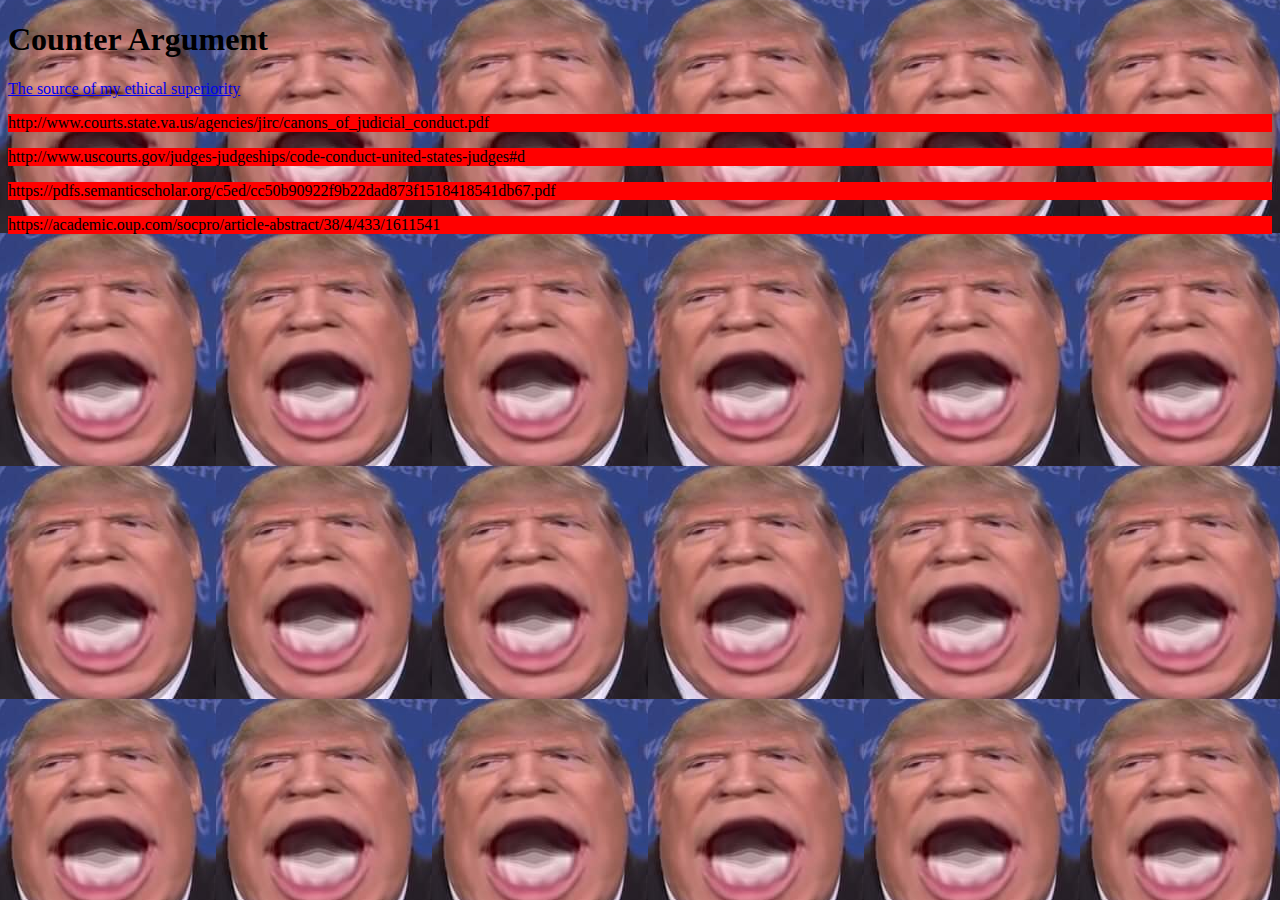
<file: grownald bumpf.html>
<!DOCTYPE html>
<html>
<head>
<title>
send help
</title>
</head>
<body style=background-image:url("wrong.png")>
<h1>Counter Argument</h1>
  <a href="https://www.huffingtonpost.com/cathy-meyer/dispelling-the-myth-of-ge_b_1617115.html">The source of my ethical superiority</a>
  <p style="background-color: red">http://www.courts.state.va.us/agencies/jirc/canons_of_judicial_conduct.pdf</p>
  <p style="background-color: red">http://www.uscourts.gov/judges-judgeships/code-conduct-united-states-judges#d</p>
  <p style="background-color: red">https://pdfs.semanticscholar.org/c5ed/cc50b90922f9b22dad873f1518418541db67.pdf</p>
  <p style="background-color: red">https://academic.oup.com/socpro/article-abstract/38/4/433/1611541</p>     
  </body>
</file>
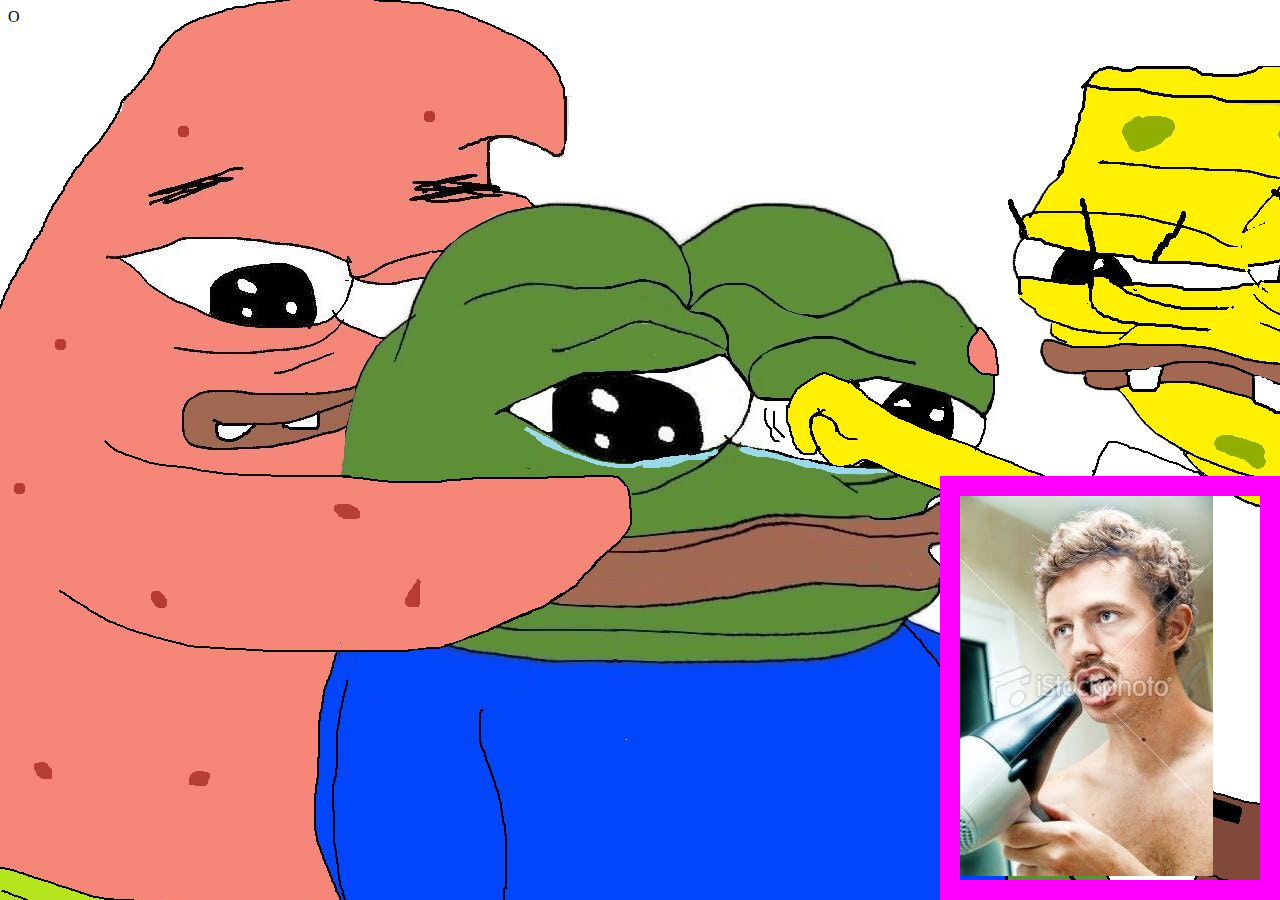
<file: spang bab.html>
<!DOCTYPE html>
<html>
  <head><title>THICC SPANG BAB</title>
   <style>
            div.fixed {    
                position: fixed;    
                bottom: 0;    
                right: 0;    
                width: 300px;    
                border: 20px solid #ff00ff;
                }
    </style>
  O
  
  </head>
  <body style=background-image:url("1508955130024.jpg")>
      <audio autoplay>
        <source src="big sound.ogg" type="audio/ogg">
    </audio>
    <h1>
        <marquee>
        <pre style="color:#ff00ff;">
      you just got pranked ms taylor 
          you just walked the prank
          </marquee>
          </pre>
        
        </h1>
    <div class="fixed">
      <a href="https://www.google.com/imgres?imgurl=https://pbs.twimg.com/media/Bml-uBZCUAA0G03.png&imgrefurl=https://twitter.com/smashbros_nin/status/462039765890519040&h=515&w=454&tbnid=-8FptHhaZOePyM:&tbnh=160&tbnw=141&usg=__OuhL9tsEIk1SeiPSlrpVAQF8P2w%3D&vet=10ahUKEwjcs4vBwu_ZAhWotVkKHZofCLgQ_B0IMDAB..i&docid=nxu0N8KWLR7FpM&itg=1&sa=X&ved=0ahUKEwjcs4vBwu_ZAhWotVkKHZofCLgQ_B0IMDAB">
        <img src="dryer.png" alt="man drying his teeth"></a>
    </div>
  </body>
</html>
</file>
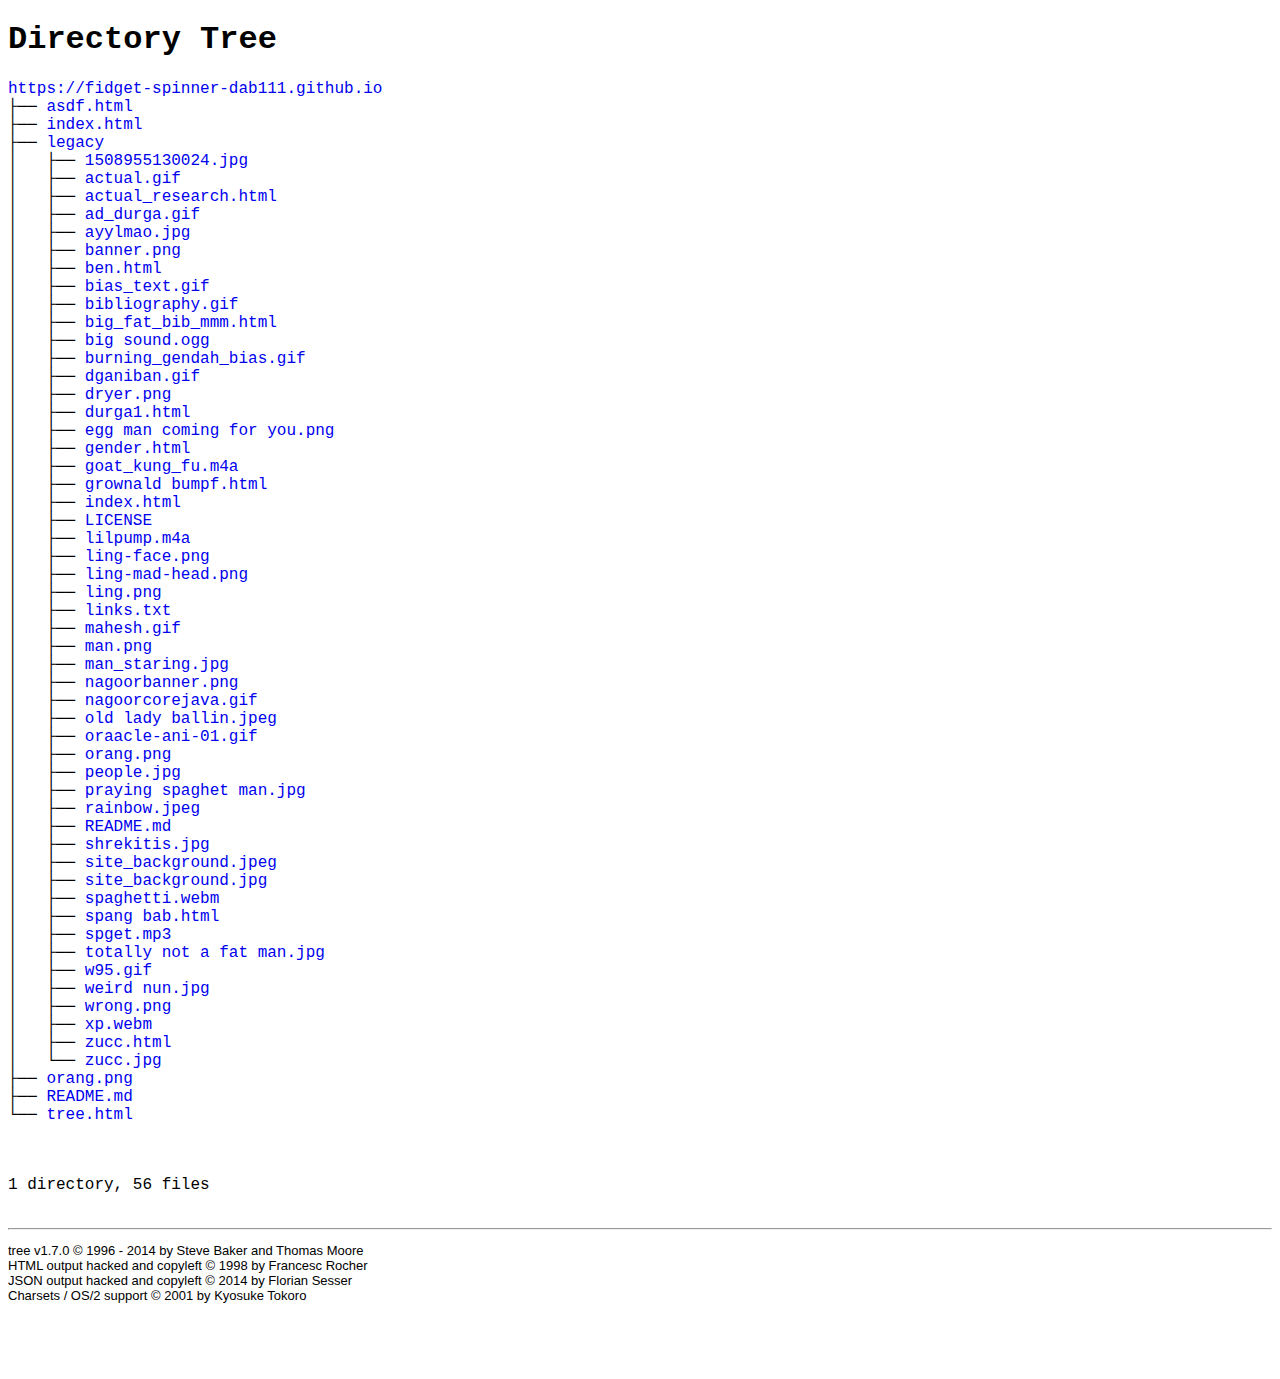
<file: tree.html>
<!DOCTYPE html>
<html>
<head>
 <meta http-equiv="Content-Type" content="text/html; charset=UTF-8">
 <meta name="Author" content="Made by 'tree'">
 <meta name="GENERATOR" content="$Version: $ tree v1.7.0 (c) 1996 - 2014 by Steve Baker, Thomas Moore, Francesc Rocher, Florian Sesser, Kyosuke Tokoro $">
 <title>Directory Tree</title>
 <style type="text/css">
  <!-- 
  BODY { font-family : ariel, monospace, sans-serif; }
  P { font-weight: normal; font-family : ariel, monospace, sans-serif; color: black; background-color: transparent;}
  B { font-weight: normal; color: black; background-color: transparent;}
  A:visited { font-weight : normal; text-decoration : none; background-color : transparent; margin : 0px 0px 0px 0px; padding : 0px 0px 0px 0px; display: inline; }
  A:link    { font-weight : normal; text-decoration : none; margin : 0px 0px 0px 0px; padding : 0px 0px 0px 0px; display: inline; }
  A:hover   { color : #000000; font-weight : normal; text-decoration : underline; background-color : yellow; margin : 0px 0px 0px 0px; padding : 0px 0px 0px 0px; display: inline; }
  A:active  { color : #000000; font-weight: normal; background-color : transparent; margin : 0px 0px 0px 0px; padding : 0px 0px 0px 0px; display: inline; }
  .VERSION { font-size: small; font-family : arial, sans-serif; }
  .NORM  { color: black;  background-color: transparent;}
  .FIFO  { color: purple; background-color: transparent;}
  .CHAR  { color: yellow; background-color: transparent;}
  .DIR   { color: blue;   background-color: transparent;}
  .BLOCK { color: yellow; background-color: transparent;}
  .LINK  { color: aqua;   background-color: transparent;}
  .SOCK  { color: fuchsia;background-color: transparent;}
  .EXEC  { color: green;  background-color: transparent;}
  -->
 </style>
</head>
<body>
	<h1>Directory Tree</h1><p>
	<a href="https://fidget-spinner-dab111.github.io">https://fidget-spinner-dab111.github.io</a><br>
	├── <a href="https://fidget-spinner-dab111.github.io/asdf.html">asdf.html</a><br>
	├── <a href="https://fidget-spinner-dab111.github.io/index.html">index.html</a><br>
	├── <a href="https://fidget-spinner-dab111.github.io/legacy/">legacy</a><br>
	│   ├── <a href="https://fidget-spinner-dab111.github.io/legacy/1508955130024.jpg">1508955130024.jpg</a><br>
	│   ├── <a href="https://fidget-spinner-dab111.github.io/legacy/actual.gif">actual.gif</a><br>
	│   ├── <a href="https://fidget-spinner-dab111.github.io/legacy/actual_research.html">actual_research.html</a><br>
	│   ├── <a href="https://fidget-spinner-dab111.github.io/legacy/ad_durga.gif">ad_durga.gif</a><br>
	│   ├── <a href="https://fidget-spinner-dab111.github.io/legacy/ayylmao.jpg">ayylmao.jpg</a><br>
	│   ├── <a href="https://fidget-spinner-dab111.github.io/legacy/banner.png">banner.png</a><br>
	│   ├── <a href="https://fidget-spinner-dab111.github.io/legacy/ben.html">ben.html</a><br>
	│   ├── <a href="https://fidget-spinner-dab111.github.io/legacy/bias_text.gif">bias_text.gif</a><br>
	│   ├── <a href="https://fidget-spinner-dab111.github.io/legacy/bibliography.gif">bibliography.gif</a><br>
	│   ├── <a href="https://fidget-spinner-dab111.github.io/legacy/big_fat_bib_mmm.html">big_fat_bib_mmm.html</a><br>
	│   ├── <a href="https://fidget-spinner-dab111.github.io/legacy/big%20sound.ogg">big sound.ogg</a><br>
	│   ├── <a href="https://fidget-spinner-dab111.github.io/legacy/burning_gendah_bias.gif">burning_gendah_bias.gif</a><br>
	│   ├── <a href="https://fidget-spinner-dab111.github.io/legacy/dganiban.gif">dganiban.gif</a><br>
	│   ├── <a href="https://fidget-spinner-dab111.github.io/legacy/dryer.png">dryer.png</a><br>
	│   ├── <a href="https://fidget-spinner-dab111.github.io/legacy/durga1.html">durga1.html</a><br>
	│   ├── <a href="https://fidget-spinner-dab111.github.io/legacy/egg%20man%20coming%20for%20you.png">egg man coming for you.png</a><br>
	│   ├── <a href="https://fidget-spinner-dab111.github.io/legacy/gender.html">gender.html</a><br>
	│   ├── <a href="https://fidget-spinner-dab111.github.io/legacy/goat_kung_fu.m4a">goat_kung_fu.m4a</a><br>
	│   ├── <a href="https://fidget-spinner-dab111.github.io/legacy/grownald%20bumpf.html">grownald bumpf.html</a><br>
	│   ├── <a href="https://fidget-spinner-dab111.github.io/legacy/index.html">index.html</a><br>
	│   ├── <a href="https://fidget-spinner-dab111.github.io/legacy/LICENSE">LICENSE</a><br>
	│   ├── <a href="https://fidget-spinner-dab111.github.io/legacy/lilpump.m4a">lilpump.m4a</a><br>
	│   ├── <a href="https://fidget-spinner-dab111.github.io/legacy/ling-face.png">ling-face.png</a><br>
	│   ├── <a href="https://fidget-spinner-dab111.github.io/legacy/ling-mad-head.png">ling-mad-head.png</a><br>
	│   ├── <a href="https://fidget-spinner-dab111.github.io/legacy/ling.png">ling.png</a><br>
	│   ├── <a href="https://fidget-spinner-dab111.github.io/legacy/links.txt">links.txt</a><br>
	│   ├── <a href="https://fidget-spinner-dab111.github.io/legacy/mahesh.gif">mahesh.gif</a><br>
	│   ├── <a href="https://fidget-spinner-dab111.github.io/legacy/man.png">man.png</a><br>
	│   ├── <a href="https://fidget-spinner-dab111.github.io/legacy/man_staring.jpg">man_staring.jpg</a><br>
	│   ├── <a href="https://fidget-spinner-dab111.github.io/legacy/nagoorbanner.png">nagoorbanner.png</a><br>
	│   ├── <a href="https://fidget-spinner-dab111.github.io/legacy/nagoorcorejava.gif">nagoorcorejava.gif</a><br>
	│   ├── <a href="https://fidget-spinner-dab111.github.io/legacy/old%20lady%20ballin.jpeg">old lady ballin.jpeg</a><br>
	│   ├── <a href="https://fidget-spinner-dab111.github.io/legacy/oraacle-ani-01.gif">oraacle-ani-01.gif</a><br>
	│   ├── <a href="https://fidget-spinner-dab111.github.io/legacy/orang.png">orang.png</a><br>
	│   ├── <a href="https://fidget-spinner-dab111.github.io/legacy/people.jpg">people.jpg</a><br>
	│   ├── <a href="https://fidget-spinner-dab111.github.io/legacy/praying%20spaghet%20man.jpg">praying spaghet man.jpg</a><br>
	│   ├── <a href="https://fidget-spinner-dab111.github.io/legacy/rainbow.jpeg">rainbow.jpeg</a><br>
	│   ├── <a href="https://fidget-spinner-dab111.github.io/legacy/README.md">README.md</a><br>
	│   ├── <a href="https://fidget-spinner-dab111.github.io/legacy/shrekitis.jpg">shrekitis.jpg</a><br>
	│   ├── <a href="https://fidget-spinner-dab111.github.io/legacy/site_background.jpeg">site_background.jpeg</a><br>
	│   ├── <a href="https://fidget-spinner-dab111.github.io/legacy/site_background.jpg">site_background.jpg</a><br>
	│   ├── <a href="https://fidget-spinner-dab111.github.io/legacy/spaghetti.webm">spaghetti.webm</a><br>
	│   ├── <a href="https://fidget-spinner-dab111.github.io/legacy/spang%20bab.html">spang bab.html</a><br>
	│   ├── <a href="https://fidget-spinner-dab111.github.io/legacy/spget.mp3">spget.mp3</a><br>
	│   ├── <a href="https://fidget-spinner-dab111.github.io/legacy/totally%20not%20a%20fat%20man.jpg">totally not a fat man.jpg</a><br>
	│   ├── <a href="https://fidget-spinner-dab111.github.io/legacy/w95.gif">w95.gif</a><br>
	│   ├── <a href="https://fidget-spinner-dab111.github.io/legacy/weird%20nun.jpg">weird nun.jpg</a><br>
	│   ├── <a href="https://fidget-spinner-dab111.github.io/legacy/wrong.png">wrong.png</a><br>
	│   ├── <a href="https://fidget-spinner-dab111.github.io/legacy/xp.webm">xp.webm</a><br>
	│   ├── <a href="https://fidget-spinner-dab111.github.io/legacy/zucc.html">zucc.html</a><br>
	│   └── <a href="https://fidget-spinner-dab111.github.io/legacy/zucc.jpg">zucc.jpg</a><br>
	├── <a href="https://fidget-spinner-dab111.github.io/orang.png">orang.png</a><br>
	├── <a href="https://fidget-spinner-dab111.github.io/README.md">README.md</a><br>
	└── <a href="https://fidget-spinner-dab111.github.io/tree.html">tree.html</a><br>
	<br><br>
	</p>
	<p>

1 directory, 56 files
	<br><br>
	</p>
	<hr>
	<p class="VERSION">
		 tree v1.7.0 © 1996 - 2014 by Steve Baker and Thomas Moore <br>
		 HTML output hacked and copyleft © 1998 by Francesc Rocher <br>
		 JSON output hacked and copyleft © 2014 by Florian Sesser <br>
		 Charsets / OS/2 support © 2001 by Kyosuke Tokoro
	</p>
</body>
</html>
</file>
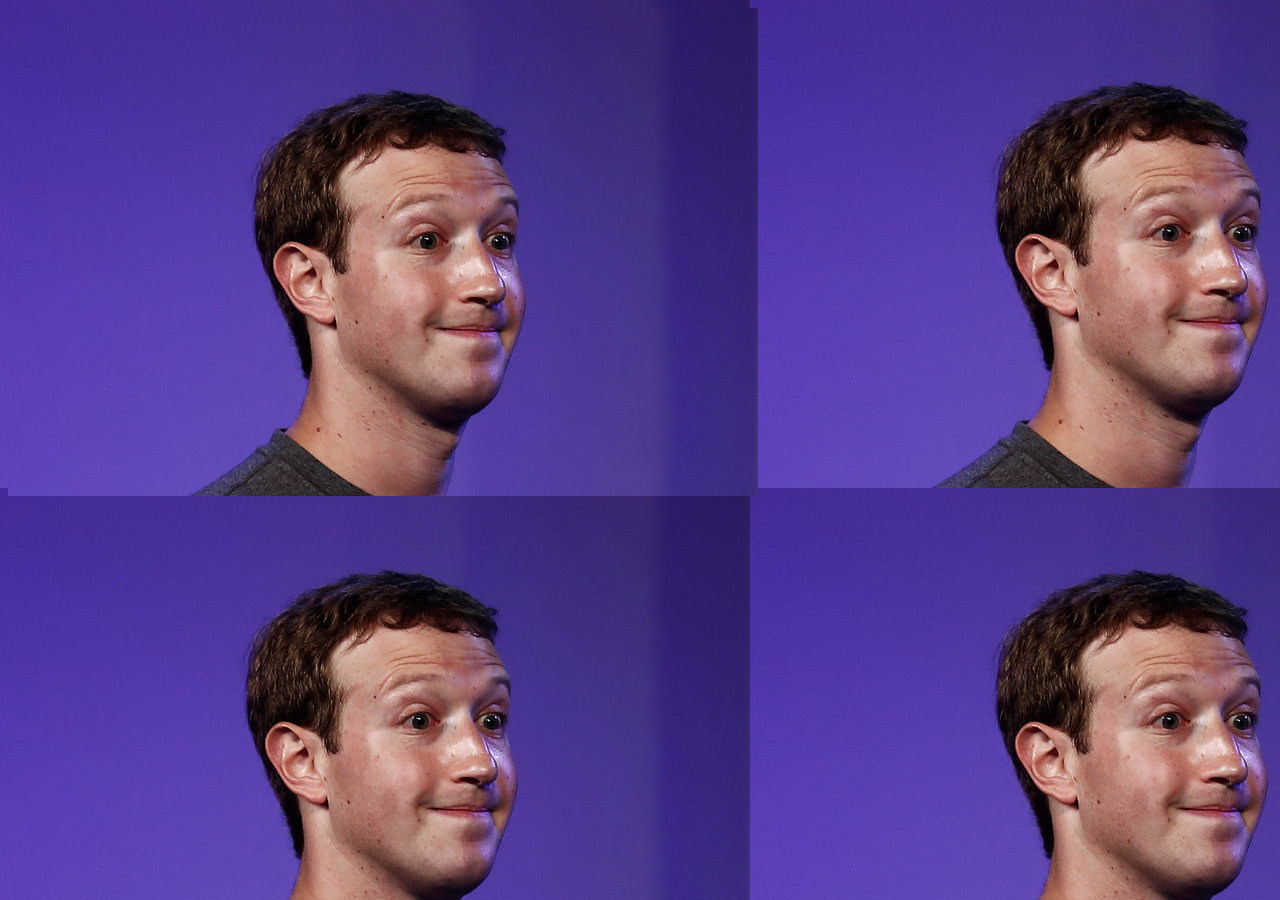
<file: zucc.html>
<!DOCTYPE html>
<html>
<head>
<title>give me the zucc</title>
</head>
<body background="zucc.jpg">
      <audio autoplay loop>
        <source src="spget.mp3" type="audio/mpeg">
      </audio>
      <a href="grownald%20bumpf.html">
      <img src="zucc.jpg" alt="god">
      </a>
</body>
</html>
</file>
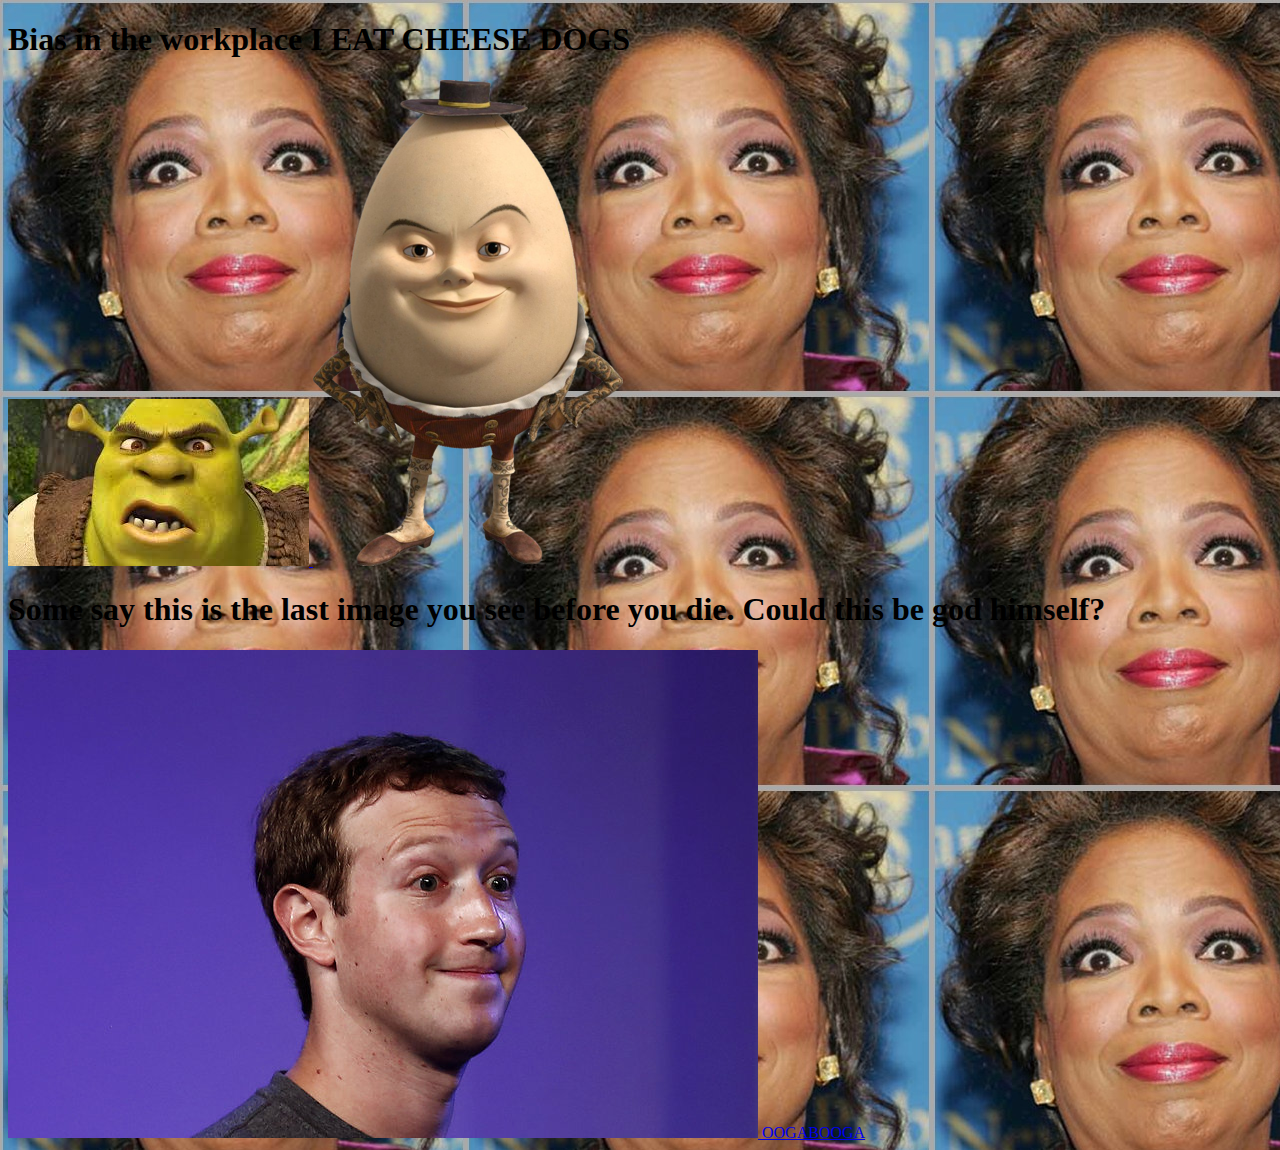
<file: legacy/actual_research.html>
<!DOCTYPE html>
<html>

<head>
<title>Akshual Ressereech</title>
</head>

<body style=background-image:url("site_background.jpeg")>
  <h1> Bias in the workplace I EAT CHEESE DOGS</h1>
  <p st
<audio autoplay>
<source src="goat_kung_fu.m4a">
</audio>
  
  <a href="http://shrek.wikia.com/wiki/WikiShrek">
 <img src="shrekitis.jpg">
  </a>
  
  <a href="https://www.google.com/search?q=egg&safe=active&source=lnms&tbm=isch&sa=X&ved=0ahUKEwirqNHY6unZAhUMMt8KHcbzCygQ_AUICigB&biw=1366&bih=662">
  <img src="egg man coming for you.png">
  </a>
  <h1>Some say this is the last image you see before you die. 
    Could this be god himself?</h1>
  
 <a href="https://fidget-spinner-dab111.github.io/zucc.html">
 <img src="zucc.jpg">
  </a>
  
  <a href="actual_actual_research.html">OOGABOOGA</a>

</body>

</html>
</file>
<file: drumpf/hacker.css>
@font-face {
    src: url("ocra.otf");
    font-family: "ocra";
}
.footer {
    margin-top: 100px;
    height: 100px;
    clear: both;
    position: relative;
}
body {
    margin-left: 20%;
    margin-right: 20%;
    background-color: black;
    color: white;
    text-shadow: 0 0 4px #00ff00; 
    font-family: ocra;
    font-size: 16px;
    font-weight: 400;
}
img {
    display: block;
    margin-left: auto;
    margin-right: auto;
}
hr {
    box-shadow: 0px 1px 3px #00ff00 inset, 0px 0px 8px #00ff00;
}
p {
    text-indent: 2em;
}
h1 {
    text-align: center;
}
h3 {
    text-align: center;
}
a {
    color: white;
    text-decoration: underline;
}
// Thanks https://gist.github.com/Zorbash/4032473
</file>
